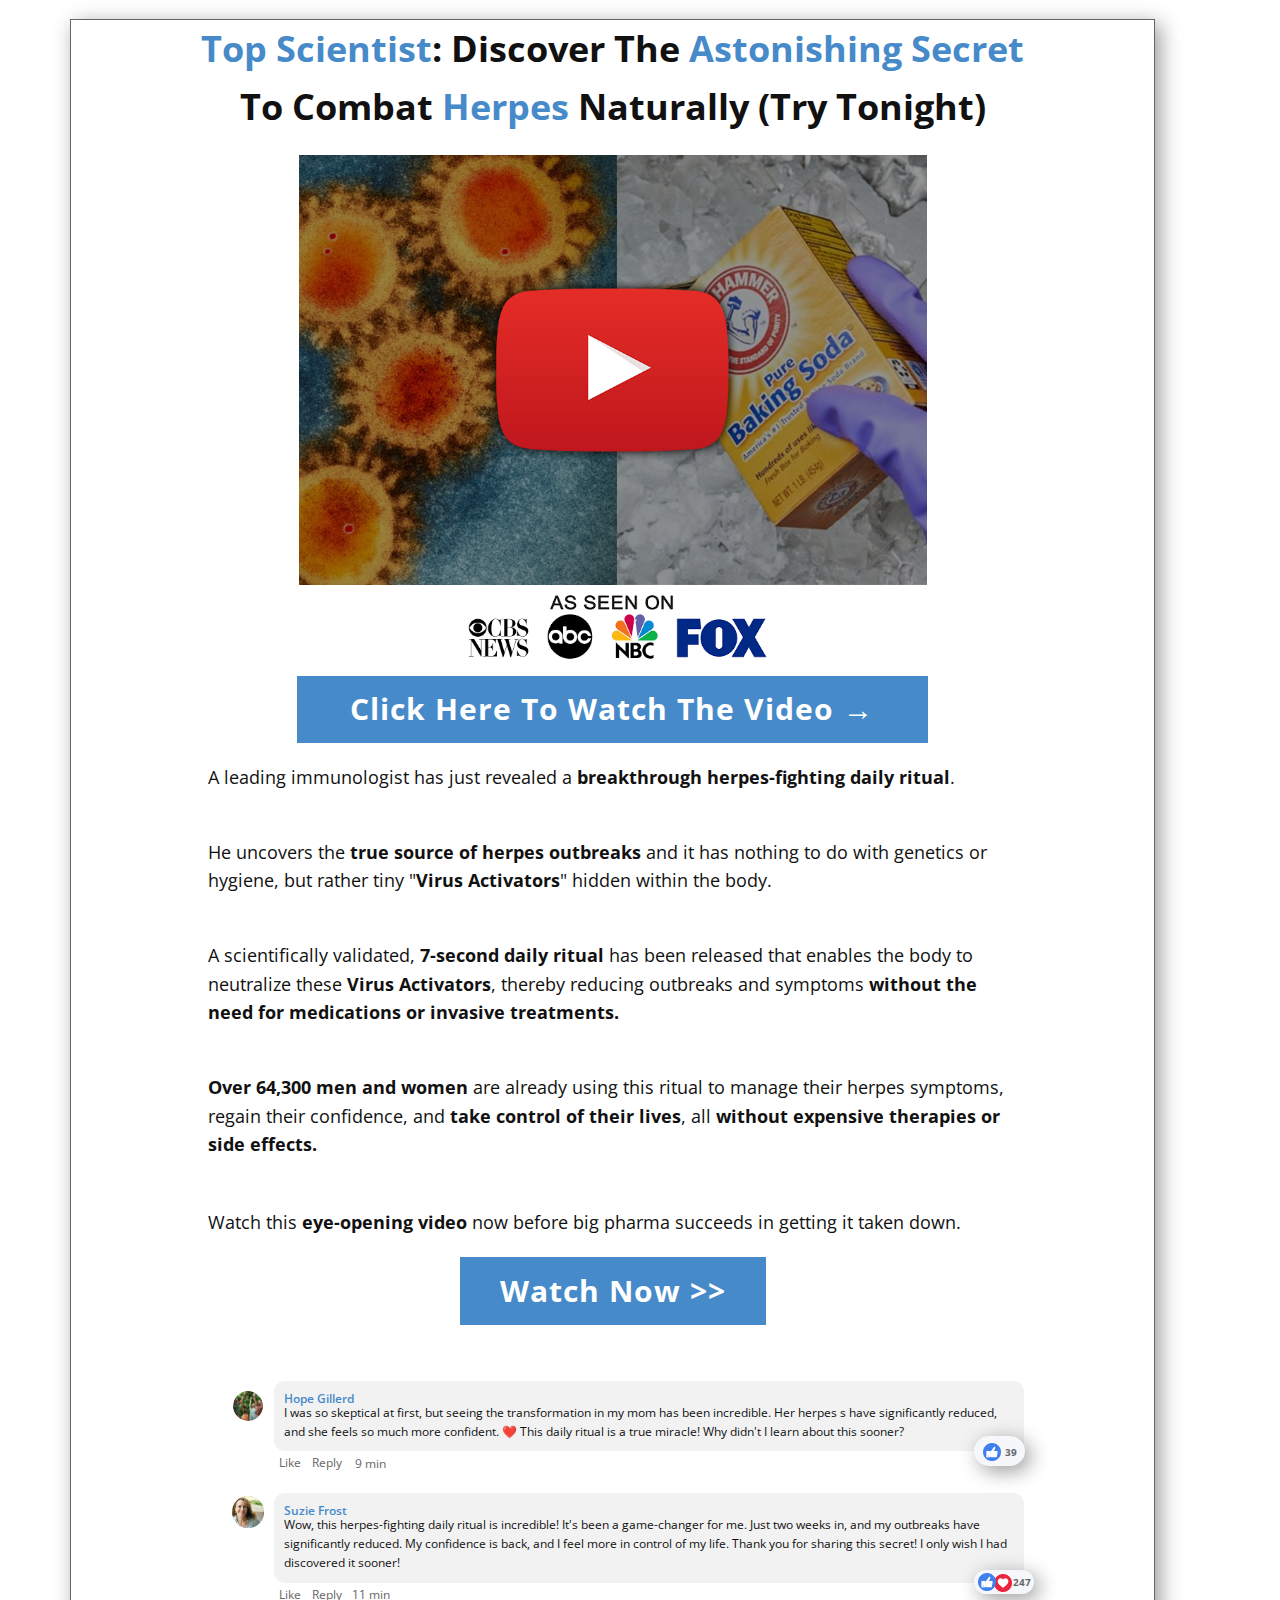
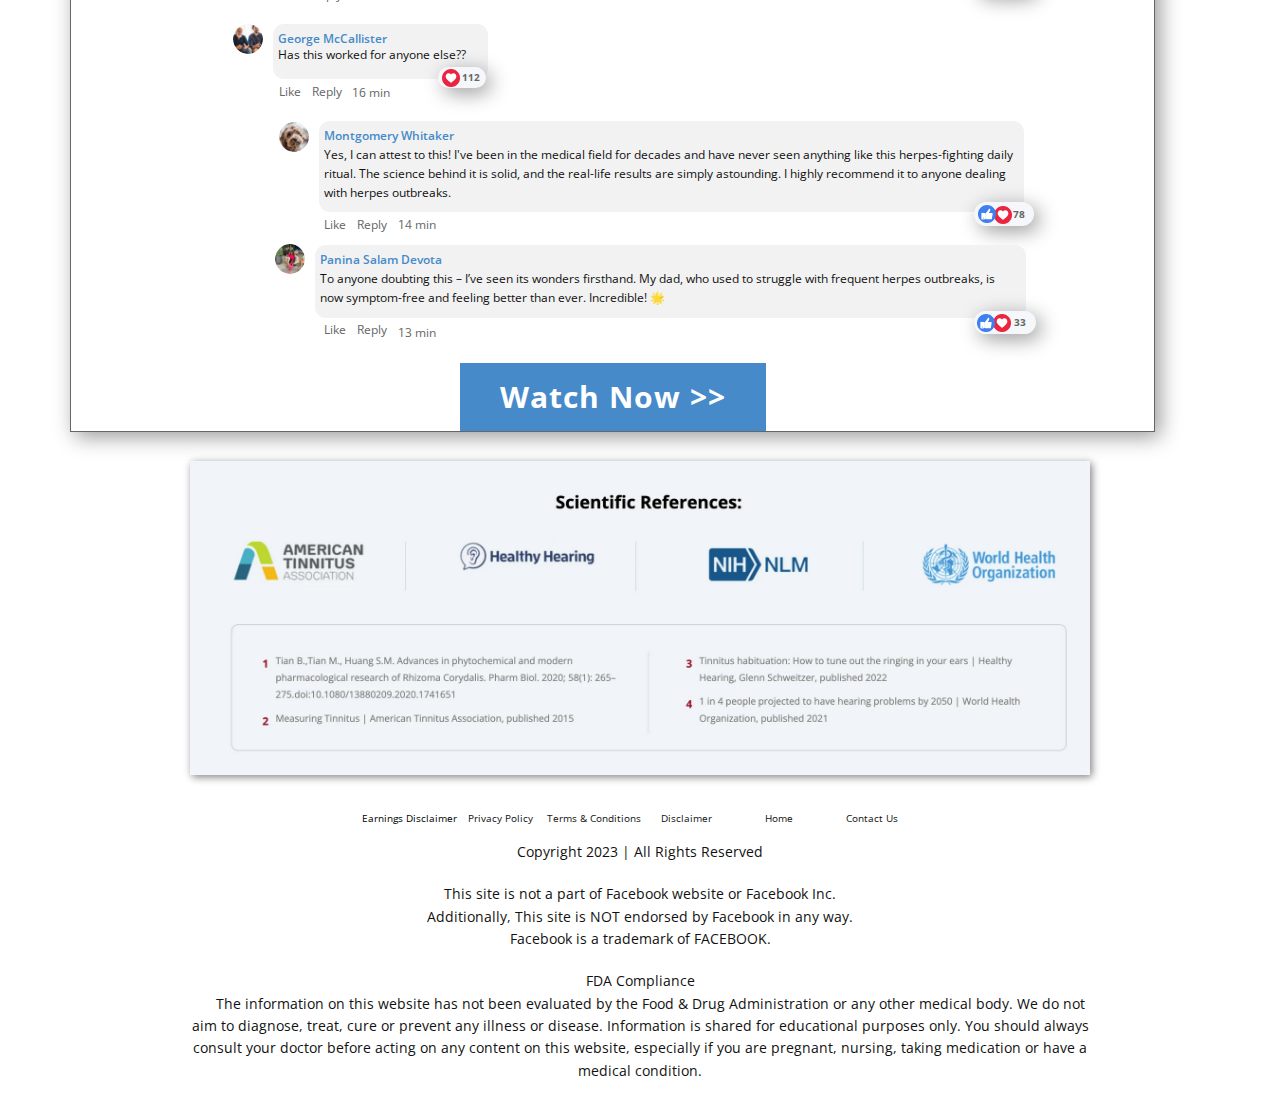
<file: combat-herpes/index.html>
<!DOCTYPE html>
<html style="font-size: 16px;" lang="en"><head>
    <meta name="viewport" content="width=device-width, initial-scale=1.0">
    <meta charset="utf-8">
    <meta name="keywords" content="">
    <meta name="description" content="">
    <title>Memory Boost</title>
    <link rel="stylesheet" href="./index_files/nicepage.css" media="screen">
<link rel="stylesheet" href="./index_files/index.css" media="screen">
    <script class="u-script" type="text/javascript" src="./index_files/jquery.js" defer=""></script>
    <script class="u-script" type="text/javascript" src="./index_files/nicepage.js" defer=""></script>
    <meta name="generator" content="Nicepage 6.5.3, nicepage.com">
    <link id="u-theme-google-font" rel="stylesheet" href="https://fonts.googleapis.com/css?family=Roboto:100,100i,300,300i,400,400i,500,500i,700,700i,900,900i|Open+Sans:300,300i,400,400i,500,500i,600,600i,700,700i,800,800i">
    <link id="u-page-google-font" rel="stylesheet" href="https://fonts.googleapis.com/css?family=Playfair+Display:400,400i,500,500i,600,600i,700,700i,800,800i,900,900i">
    
    
    
    
    
    <meta name="theme-color" content="#478ac9">
    <meta property="og:title" content="Page 3">
    <meta property="og:type" content="website">
  <meta data-intl-tel-input-cdn-path="intlTelInput/"></head>
  <body data-path-to-root="./" data-include-products="false" class="u-body u-xl-mode" data-lang="en">
    <section class="u-clearfix u-valign-middle-xl u-section-1" id="sec-0cbc">
      <div class="custom-expanded u-border-1 u-border-grey-60 u-container-style u-group u-white u-group-1">
        <div class="u-container-layout u-container-layout-1">
          <p class="u-align-center u-text u-text-1">
          <span class="u-text-palette-1-base">Top Scientist</span>: Discover The <span class="u-text-palette-1-base">Astonishing Secret</span> To Combat <span class="u-text-palette-1-base">Herpes</span> Naturally (Try Tonight)</p>
          
			<a href="{offer_link}" class="cta">
			<img class="u-align-center u-image u-image-default u-image-1" src="./index_files/combat-herpes.png" alt="" data-image-width="1000" data-image-height="560"></a>
		
		  <a href="{offer_link}" class="cta">
          <img class="u-align-center u-image u-image-contain u-image-default u-image-2" src="./index_files/images/1703178088-image.png" alt="" data-image-width="506" data-image-height="99"></a>
			
          <a href="{offer_link}" class="cta u-align-center u-btn u-button-style u-hover-palette-1-dark-1 u-palette-1-base u-btn-1"> Click Here To Watch&nbsp;The Video →</a>
          <div class="u-container-style u-group u-white u-group-2">
            <div class="u-container-layout u-container-layout-2">
              <p class="u-text u-text-2">A leading immunologist has just revealed a <strong>breakthrough herpes-fighting daily ritual</strong>.&nbsp;</p><br>
<p class="u-text u-text-2">He uncovers the <strong>true source of herpes outbreaks</strong> and it has nothing to do with genetics or hygiene, but rather tiny "<strong>Virus Activators</strong>" hidden within the body.&nbsp;</p><br>
<p class="u-text u-text-2">A scientifically validated, <strong>7-second daily ritual</strong> has been released that enables the body to neutralize these <strong>Virus Activators</strong>, thereby reducing outbreaks and symptoms <strong>without the need for medications or invasive treatments.</strong>&nbsp;</p><br>
<p class="u-text u-text-2"><strong>Over 64,300 men and women</strong> are already using this ritual to manage their herpes symptoms, regain their confidence, and<strong> take control of their lives</strong>, all <strong>without expensive therapies or side effects.&nbsp;</strong></p>
              <p class="u-text u-text-2">&nbsp;</p>
<p class="u-text u-text-2">Watch this <strong>eye-opening video</strong> now before big pharma succeeds in getting it taken down.</p>
            </div>
          </div>
          <a href="{offer_link}" class="u-align-center u-btn u-button-style u-hover-palette-1-dark-1 u-palette-1-base u-btn-2 cta"> Watch Now &gt;&gt;</a>
          <div class="u-container-style u-group u-white u-group-3">
            <div class="u-container-layout u-container-layout-3">
              <div class="custom-expanded u-container-style u-grey-5 u-group u-radius u-shape-round u-group-4">
                <div class="u-container-layout u-container-layout-4">
                  <a class="cta u-active-none u-border-none u-btn u-button-link u-button-style u-hover-none u-none u-text-custom-color-1 u-btn-3 cta" href="{offer_link}"> Hope Gillerd</a>
                  <p class="u-text u-text-3"> I was so skeptical at first, but seeing the transformation in my mom has been incredible. Her herpes s have significantly reduced, and she feels so much more confident. ❤️ This daily ritual is a true miracle! Why didn't I learn about this sooner?</p>
                </div>
              </div>
              <div class="u-container-style u-group u-image u-preserve-proportions u-shape-circle u-image-3" data-image-width="500" data-image-height="500">
                <div class="u-container-layout u-container-layout-5"></div>
              </div>
              <a class="cta u-active-none u-border-none u-btn u-button-link u-button-style u-hover-none u-none u-text-grey-60 u-btn-4" href="{offer_link}">Reply</a>
              <a class="cta u-active-none u-border-none u-btn u-button-link u-button-style u-hover-none u-none u-text-grey-60 u-btn-5" href="{offer_link}"> Like</a>
              <a class="cta u-active-none u-border-none u-btn u-button-link u-button-style u-hover-none u-none u-text-grey-60 u-btn-6" href="{offer_link}">9 min</a>
              <div class="custom-expanded u-container-style u-group u-palette-5-light-3 u-radius u-shape-round u-group-6">
                <div class="u-container-layout u-container-layout-6"><span class="u-file-icon u-icon u-icon-1"><img src="./index_files/images/10086554.png" alt=""></span>
                  <p class="u-text u-text-grey-60 u-text-4">39</p>
                </div>
              </div>
              <div class="custom-expanded u-container-style u-group u-palette-1-base u-preserve-proportions u-shape-circle u-group-7">
                <div class="u-container-layout u-container-layout-7">
                  <img class="u-absolute-hcenter u-expanded-height u-image u-image-contain u-image-default u-preserve-proportions u-image-4" src="./index_files/images/1685545294-SuzieFrost.png" alt="" data-image-width="500" data-image-height="500">
                </div>
              </div>
              <div class="custom-expanded u-container-style u-grey-5 u-group u-radius u-shape-round u-group-8">
                <div class="u-container-layout u-container-layout-8">
                  <a class="cta u-active-none u-border-none u-btn u-button-link u-button-style u-hover-none u-none u-text-palette-1-base u-btn-7"  href="{offer_link}"> Suzie Frost</a>
                  <p class="u-text u-text-5"> Wow, this herpes-fighting daily ritual is incredible! It's been a game-changer for me. Just two weeks in, and my outbreaks have significantly reduced. My confidence is back, and I feel more in control of my life. Thank you for sharing this secret! I only wish I had discovered it sooner!</p>
                </div>
              </div>
              <a class="u-active-none u-border-none u-btn u-button-link u-button-style u-hover-none u-none u-text-grey-60 u-btn-8 cta" href="{offer_link}" > Like</a>
              <a class="u-active-none u-border-none u-btn u-button-link u-button-style u-hover-none u-none u-text-grey-60 u-btn-9 cta" href="{offer_link}" >Reply</a>
              <a class="u-active-none u-border-none u-btn u-button-link u-button-style u-hover-none u-none u-text-grey-60 u-btn-10 cta" href="{offer_link}" >11 min</a>
              <div class="custom-expanded u-container-style u-group u-palette-5-light-3 u-radius u-shape-round u-group-9 cta" href="{offer_link}">
                <div class="u-container-layout u-container-layout-9"><span class="u-file-icon u-icon u-icon-2"><img src="./index_files/images/3670159.png" alt=""></span><span class="u-file-icon u-icon u-icon-3"><img src="./index_files/images/10086554.png" alt=""></span>
                  <p class="u-text u-text-grey-60 u-text-6">247</p>
                </div>
              </div>
              <div class="custom-expanded u-container-style u-group u-image u-preserve-proportions u-shape-circle u-image-5" data-image-width="1000" data-image-height="1000">
                <div class="u-container-layout u-container-layout-10"></div>
              </div>
              <div class="custom-expanded u-container-style u-grey-5 u-group u-radius u-shape-round u-group-11">
                <div class="u-container-layout u-container-layout-11">
                  <a class="u-active-none u-border-none u-btn u-button-link u-button-style u-hover-none u-none u-text-palette-1-base u-btn-11 cta" href="{offer_link}"> George McCallister</a>
                  <p class="u-text u-text-7"> Has this worked for anyone else??</p>
                </div>
              </div>
              <div class="custom-expanded u-container-style u-group u-palette-5-light-3 u-radius u-shape-round u-group-12">
                <div class="u-container-layout u-container-layout-12">
                  <p class="u-text u-text-grey-60 u-text-8">112</p><span class="u-file-icon u-icon u-icon-4"><img src="./index_files/images/3670159.png" alt=""></span>
                </div>
              </div>
              <a class="u-active-none u-border-none u-btn u-button-link u-button-style u-hover-none u-none u-text-grey-60 u-btn-12 cta" href="{offer_link}"> Like</a>
              <a class="u-active-none u-border-none u-btn u-button-link u-button-style u-hover-none u-none u-text-grey-60 u-btn-13 cta" href="{offer_link}">Reply</a>
              <a class="u-active-none u-border-none u-btn u-button-link u-button-style u-hover-none u-none u-text-grey-60 u-btn-14 cta" href="{offer_link}">16 min</a>
              <div class="custom-expanded u-container-style u-group u-image u-preserve-proportions u-shape-circle u-image-6" data-image-width="500" data-image-height="500">
                <div class="u-container-layout u-container-layout-13"></div>
              </div>
              <div class="custom-expanded u-container-style u-grey-5 u-group u-radius u-shape-round u-group-14">
                <div class="u-container-layout u-container-layout-14">
                  <a class="u-active-none u-border-none u-btn u-button-link u-button-style u-hover-none u-none u-text-palette-1-base u-btn-15"  href="{offer_link}"> Montgomery Whitaker</a>
                  <p class="u-text u-text-9"> Yes, I can attest to this! I've been in the medical field for decades and have never seen anything like this herpes-fighting daily ritual. The science behind it is solid, and the real-life results are simply astounding. I highly recommend it to anyone dealing with herpes outbreaks.</p>
                </div>
              </div>
              <a class="cta u-active-none u-border-none u-btn u-button-link u-button-style u-hover-none u-none u-text-grey-60 u-btn-16"  href="{offer_link}">14 min</a>
              <a class="cta u-active-none u-border-none u-btn u-button-link u-button-style u-hover-none u-none u-text-grey-60 u-btn-17"  href="{offer_link}">Reply</a>
              <a class="cta u-active-none u-border-none u-btn u-button-link u-button-style u-hover-none u-none u-text-grey-60 u-btn-18"  href="{offer_link}"> Like</a>
              <div class="custom-expanded u-container-style u-group u-palette-5-light-3 u-radius u-shape-round u-group-15" >
                <div class="u-container-layout u-container-layout-15"><span class="u-file-icon u-icon u-icon-5"><img src="./index_files/images/3670159.png" alt=""></span><span class="u-file-icon u-icon u-icon-6"><img src="./index_files/images/10086554.png" alt=""></span>
                  <p class="u-text u-text-grey-60 u-text-10">78</p>
                </div>
				  
              </div>
              <div class="custom-expanded u-container-style u-group u-image u-preserve-proportions u-shape-circle u-image-7" data-image-width="500" data-image-height="500">
                <div class="u-container-layout u-container-layout-16"></div>
              </div>
              <div class="custom-expanded u-container-style u-grey-5 u-group u-radius u-shape-round u-group-17">
                <div class="u-container-layout u-container-layout-17">
                  <a class="u-active-none u-border-none u-btn u-button-link u-button-style u-hover-none u-none u-text-palette-1-base u-btn-19 cta" href="{offer_link}"> Panina Salam Devota</a>
                  <p class="u-text u-text-11"> To anyone doubting this – I’ve seen its wonders firsthand. My dad, who used to struggle with frequent herpes outbreaks, is now symptom-free and feeling better than ever. Incredible! 🌟</p>
                </div>
              </div>
              <a class="u-active-none u-border-none u-btn u-button-link u-button-style u-hover-none u-none u-text-grey-60 u-btn-20 cta"  href="{offer_link}"> Like</a>
              <a class="u-active-none u-border-none u-btn u-button-link u-button-style u-hover-none u-none u-text-grey-60 u-btn-21 cta" href="{offer_link}">Reply</a>
              <a class="u-active-none u-border-none u-btn u-button-link u-button-style u-hover-none u-none u-text-grey-60 u-btn-22 cta" href="{offer_link}">13 min</a>
              
				
				<div class="custom-expanded u-container-style u-group u-palette-5-light-3 u-radius u-shape-round u-group-18"  >
					
                <div class="u-container-layout u-container-layout-18"><span class="u-file-icon u-icon u-icon-7"><img src="./index_files/images/3670159.png" alt=""></span><span class="u-file-icon u-icon u-icon-8"><img src="./index_files/images/10086554.png" alt=""></span>
                  <p class="u-text u-text-grey-60 u-text-12">33</p>
                </div>
              </div>
            </div>
          </div>
          <a href="{offer_link}" class="u-align-center u-btn u-button-style u-hover-palette-1-dark-1 u-palette-1-base u-btn-23"> Watch Now &gt;&gt;</a>
        </div>
      </div>
    </section>
    <section class="u-clearfix u-section-2" id="sec-80bc">
      <img class="u-align-center u-image u-image-default u-image-1" src="./index_files/images/1682929507-aHR0cHM6Ly9hc3NldHMuZ3Jvb3ZlYXBwcy5jb20vaW1hZ2VzLzUzNzI3MDQ5LWU5YzEtNGJmZi04N2JlLWM3NWNmYzJiNjE0OS8xNjY4ODI3OTI3X1NjcmVlblNob3QyMDIyLTExLTE4YXQ0LjAwLjU1UE0ucG5n.png" alt="" data-image-width="2702" data-image-height="932">
      <div class="u-align-center u-list u-list-1">
        <div class="u-repeater u-repeater-1">
          <div class="u-container-style u-list-item u-repeater-item">
            <div class="u-container-layout u-similar-container u-container-layout-1">
              <a href="{offer_link}" class="cta u-align-center u-border-none u-btn u-button-style u-custom-item u-none u-text-active-palette-1-base u-text-black u-text-hover-palette-1-base u-btn-1"> Earnings Disclaimer</a>
            </div>
          </div>
          <div class="u-container-style u-list-item u-repeater-item">
            <div class="u-container-layout u-similar-container u-container-layout-2">
              <a href="{offer_link}" class="cta u-align-center u-border-active-palette-2-base u-border-none u-btn u-button-style u-custom-item u-none u-text-active-palette-1-base u-text-body-color u-text-hover-palette-1-base u-btn-2"> Privacy Policy</a>
            </div>
          </div>
          <div class="u-container-style u-list-item u-repeater-item">
            <div class="u-container-layout u-similar-container u-container-layout-3">
              <a href="{offer_link}" class="cta u-align-center u-border-active-palette-2-base u-border-none u-btn u-button-style u-custom-item u-none u-text-active-palette-1-base u-text-body-color u-text-hover-palette-1-base u-btn-3"> Terms &amp; Conditions</a>
            </div>
          </div>
          <div class="u-container-style u-list-item u-repeater-item">
            <div class="u-container-layout u-similar-container u-container-layout-4">
              <a href="{offer_link}" class="cta u-align-center u-border-active-palette-2-base u-border-none u-btn u-button-style u-custom-item u-none u-text-active-palette-1-base u-text-body-color u-text-hover-palette-1-base u-btn-4"> Disclaimer</a>
            </div>
          </div>
          <div class="u-container-style u-list-item u-repeater-item">
            <div class="u-container-layout u-similar-container u-container-layout-5">
              <a href="{offer_link}" class="cta u-align-center u-border-active-palette-2-base u-border-none u-btn u-button-style u-custom-item u-none u-text-active-palette-1-base u-text-body-color u-text-hover-palette-1-base u-btn-5"> Home</a>
            </div>
          </div>
          <div class="u-container-style u-list-item u-repeater-item">
            <div class="u-container-layout u-similar-container u-container-layout-6">
              <a href="{offer_link}" class="cta u-align-center u-border-active-palette-2-base u-border-none u-btn u-button-style u-custom-item u-none u-text-active-palette-1-base u-text-body-color u-text-hover-palette-1-base u-btn-6"> Contact Us</a>
            </div>
          </div>
        </div>
      </div>
      <p class="u-align-center u-text u-text-default u-text-1"> Copyright 2023 | All Rights Reserved </p>
      <p class="u-align-center u-text u-text-2"> This site is not a part of Facebook website or Facebook Inc. Additionally, This site is NOT endorsed by Facebook in any way. Facebook is a trademark of FACEBOOK.</p>
      <p class="u-align-center u-text u-text-3"> FDA Compliance<br>&nbsp; &nbsp; &nbsp;The information on this website has not been evaluated by the Food &amp; Drug Administration or any other medical body. We do not aim to diagnose, treat, cure or prevent any illness or disease. Information is shared for educational purposes only. You should always consult your doctor before acting on any content on this website, especially if you are pregnant, nursing, taking medication or have a medical condition.
      </p>
    </section>
    
        
    
    
  
</body></html>
</file>
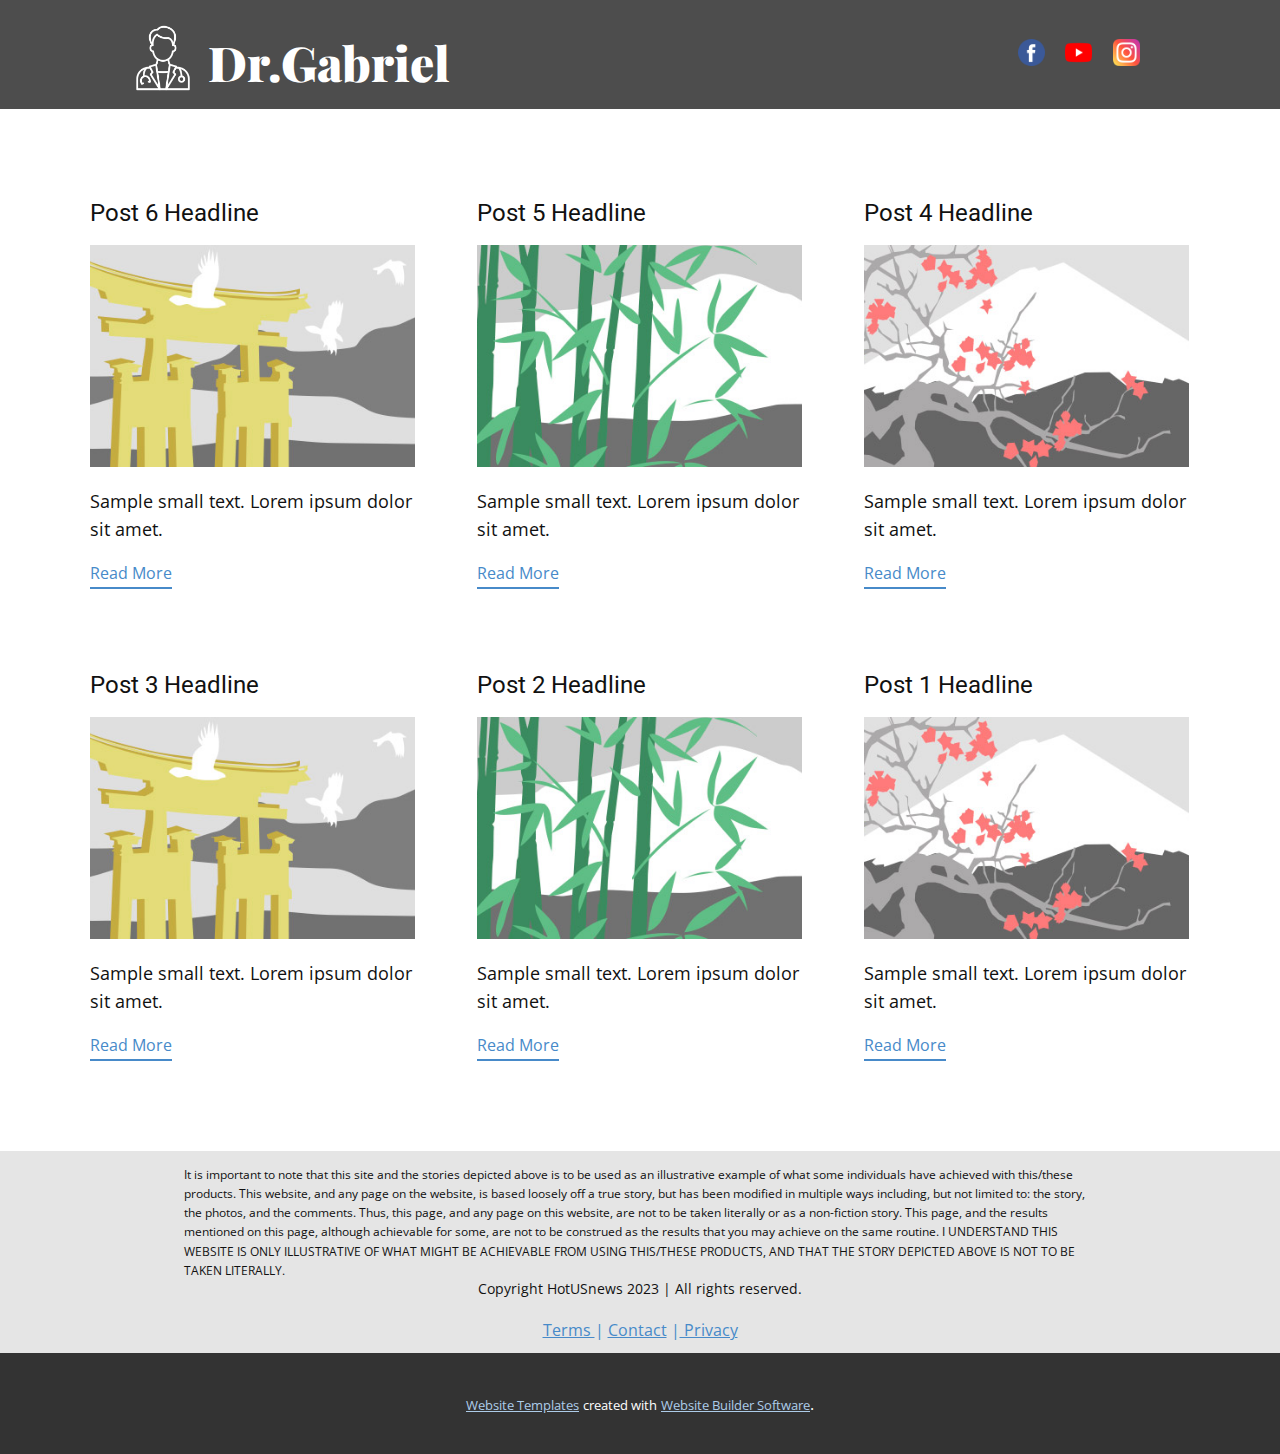
<file: combat-herpes/index_files/blog/blog.html>
<!DOCTYPE html>
<html style="font-size: 16px;" lang="en"><head>
    <meta name="viewport" content="width=device-width, initial-scale=1.0">
    <meta charset="utf-8">
    <meta name="keywords" content="">
    <meta name="description" content="">
    <title>Blog</title>
    <link rel="stylesheet" href="../nicepage.css" media="screen">
<link rel="stylesheet" href="../Blog-Template.css" media="screen">
    <script class="u-script" type="text/javascript" src="../jquery.js" defer=""></script>
    <script class="u-script" type="text/javascript" src="../nicepage.js" defer=""></script>
    <meta name="generator" content="Nicepage 6.5.3, nicepage.com">
    <link id="u-theme-google-font" rel="stylesheet" href="https://fonts.googleapis.com/css?family=Roboto:100,100i,300,300i,400,400i,500,500i,700,700i,900,900i|Open+Sans:300,300i,400,400i,500,500i,600,600i,700,700i,800,800i">
    <link id="u-page-google-font" rel="stylesheet" href="https://fonts.googleapis.com/css?family=Playfair+Display:400,400i,500,500i,600,600i,700,700i,800,800i,900,900i">
    
    
    
    <script type="application/ld+json">{
		"@context": "http://schema.org",
		"@type": "Organization",
		"name": ""
}</script>
    <meta name="theme-color" content="#478ac9">
  <meta data-intl-tel-input-cdn-path="intlTelInput/"></head>
  <body data-path-to-root="./" data-include-products="false" class="u-body u-xl-mode" data-lang="en"><header class="u-clearfix u-grey-70 u-header u-header" id="sec-6ad0"><div class="u-clearfix u-sheet u-valign-bottom-xs u-sheet-1">
        <p class="u-align-center-xs u-custom-font u-font-playfair-display u-text u-text-default u-text-1"><span class="u-file-icon u-icon u-text-white u-icon-1"><img src="../images/3481061-7cb28159.png" alt=""></span>&nbsp;Dr.Gabriel
        </p>
        <div class="custom-expanded u-align-center-xs u-align-right-lg u-align-right-md u-align-right-sm u-align-right-xl u-layout-grid u-list u-list-1">
          <div class="u-repeater u-repeater-1">
            <div class="u-container-style u-list-item u-repeater-item">
              <div class="u-container-layout u-similar-container u-container-layout-1"><span class="u-align-center-xs u-custom-item u-file-icon u-icon u-icon-2" data-href="../{offer_link}"><img src="../images/145802.png" alt=""></span>
              </div>
            </div>
            <div class="u-container-style u-list-item u-repeater-item">
              <div class="u-container-layout u-similar-container u-container-layout-2"><span class="u-align-center-xs u-custom-item u-file-icon u-icon u-icon-3" data-href="../{offer_link}"><img src="../images/1384060.png" alt=""></span>
              </div>
            </div>
            <div class="u-container-style u-list-item u-repeater-item">
              <div class="u-container-layout u-similar-container u-container-layout-3"><span class="u-align-center-xs u-custom-item u-file-icon u-icon u-icon-4" data-href="../{offer_link}"><img src="../images/2111463.png" alt=""></span>
              </div>
            </div>
          </div>
        </div>
      </div></header>
    <section class="u-clearfix u-section-1" id="sec-73d7">
      <div class="u-clearfix u-sheet u-valign-middle u-sheet-1"><!--blog--><!--blog_options_json--><!--{"type":"Recent","source":"","tags":"","count":""}--><!--/blog_options_json-->
        <div class="u-blog u-expanded-width u-repeater u-repeater-1"><!--blog_post-->
          <div class="u-blog-post u-container-style u-repeater-item u-white u-repeater-item-1">
            <div class="u-container-layout u-similar-container u-valign-top u-container-layout-1"><!--blog_post_header-->
              <h4 class="u-blog-control u-text u-text-1">
                <a class="u-post-header-link" href="../blog/post-5.html">Post 6 Headline</a>
              </h4><!--/blog_post_header--><!--blog_post_image-->
              <a class="u-post-header-link" href="../blog/post-5.html"><img alt="" class="u-blog-control u-expanded-width u-image u-image-default u-image-1" src="../images/8ad73f3c.jpeg"></a><!--/blog_post_image--><!--blog_post_content-->
              <div class="u-blog-control u-post-content u-text u-text-2 fr-view">Sample small text. Lorem ipsum dolor sit amet.</div><!--/blog_post_content--><!--blog_post_readmore-->
              <a href="../blog/post-5.html" class="u-blog-control u-border-2 u-border-palette-1-base u-btn u-btn-rectangle u-button-style u-none u-btn-1"><!--blog_post_readmore_content--><!--options_json--><!--{"content":"","defaultValue":"Read More"}--><!--/options_json-->Read More<!--/blog_post_readmore_content--></a><!--/blog_post_readmore-->
            </div>
          </div><div class="u-blog-post u-container-style u-repeater-item u-video-cover u-white">
            <div class="u-container-layout u-similar-container u-valign-top u-container-layout-2"><!--blog_post_header-->
              <h4 class="u-blog-control u-text u-text-3">
                <a class="u-post-header-link" href="../blog/post-4.html">Post 5 Headline</a>
              </h4><!--/blog_post_header--><!--blog_post_image-->
              <a class="u-post-header-link" href="../blog/post-4.html"><img alt="" class="u-blog-control u-expanded-width u-image u-image-default u-image-2" src="../images/68f64b9d.jpeg"></a><!--/blog_post_image--><!--blog_post_content-->
              <div class="u-blog-control u-post-content u-text u-text-4 fr-view">Sample small text. Lorem ipsum dolor sit amet.</div><!--/blog_post_content--><!--blog_post_readmore-->
              <a href="../blog/post-4.html" class="u-blog-control u-border-2 u-border-palette-1-base u-btn u-btn-rectangle u-button-style u-none u-btn-2"><!--blog_post_readmore_content--><!--options_json--><!--{"content":"","defaultValue":"Read More"}--><!--/options_json-->Read More<!--/blog_post_readmore_content--></a><!--/blog_post_readmore-->
            </div>
          </div><div class="u-blog-post u-container-style u-repeater-item u-video-cover u-white">
            <div class="u-container-layout u-similar-container u-valign-top u-container-layout-3"><!--blog_post_header-->
              <h4 class="u-blog-control u-text u-text-5">
                <a class="u-post-header-link" href="../blog/post-3.html">Post 4 Headline</a>
              </h4><!--/blog_post_header--><!--blog_post_image-->
              <a class="u-post-header-link" href="../blog/post-3.html"><img alt="" class="u-blog-control u-expanded-width u-image u-image-default u-image-3" src="../images/0fd3416c.jpeg"></a><!--/blog_post_image--><!--blog_post_content-->
              <div class="u-blog-control u-post-content u-text u-text-6 fr-view">Sample small text. Lorem ipsum dolor sit amet.</div><!--/blog_post_content--><!--blog_post_readmore-->
              <a href="../blog/post-3.html" class="u-blog-control u-border-2 u-border-palette-1-base u-btn u-btn-rectangle u-button-style u-none u-btn-3"><!--blog_post_readmore_content--><!--options_json--><!--{"content":"","defaultValue":"Read More"}--><!--/options_json-->Read More<!--/blog_post_readmore_content--></a><!--/blog_post_readmore-->
            </div>
          </div><div class="u-blog-post u-container-style u-repeater-item u-white u-repeater-item-1">
            <div class="u-container-layout u-similar-container u-valign-top u-container-layout-1"><!--blog_post_header-->
              <h4 class="u-blog-control u-text u-text-1">
                <a class="u-post-header-link" href="../blog/post-2.html">Post 3 Headline</a>
              </h4><!--/blog_post_header--><!--blog_post_image-->
              <a class="u-post-header-link" href="../blog/post-2.html"><img alt="" class="u-blog-control u-expanded-width u-image u-image-default u-image-1" src="../images/8ad73f3c.jpeg"></a><!--/blog_post_image--><!--blog_post_content-->
              <div class="u-blog-control u-post-content u-text u-text-2 fr-view">Sample small text. Lorem ipsum dolor sit amet.</div><!--/blog_post_content--><!--blog_post_readmore-->
              <a href="../blog/post-2.html" class="u-blog-control u-border-2 u-border-palette-1-base u-btn u-btn-rectangle u-button-style u-none u-btn-1"><!--blog_post_readmore_content--><!--options_json--><!--{"content":"","defaultValue":"Read More"}--><!--/options_json-->Read More<!--/blog_post_readmore_content--></a><!--/blog_post_readmore-->
            </div>
          </div><div class="u-blog-post u-container-style u-repeater-item u-video-cover u-white">
            <div class="u-container-layout u-similar-container u-valign-top u-container-layout-2"><!--blog_post_header-->
              <h4 class="u-blog-control u-text u-text-3">
                <a class="u-post-header-link" href="../blog/post-1.html">Post 2 Headline</a>
              </h4><!--/blog_post_header--><!--blog_post_image-->
              <a class="u-post-header-link" href="../blog/post-1.html"><img alt="" class="u-blog-control u-expanded-width u-image u-image-default u-image-2" src="../images/68f64b9d.jpeg"></a><!--/blog_post_image--><!--blog_post_content-->
              <div class="u-blog-control u-post-content u-text u-text-4 fr-view">Sample small text. Lorem ipsum dolor sit amet.</div><!--/blog_post_content--><!--blog_post_readmore-->
              <a href="../blog/post-1.html" class="u-blog-control u-border-2 u-border-palette-1-base u-btn u-btn-rectangle u-button-style u-none u-btn-2"><!--blog_post_readmore_content--><!--options_json--><!--{"content":"","defaultValue":"Read More"}--><!--/options_json-->Read More<!--/blog_post_readmore_content--></a><!--/blog_post_readmore-->
            </div>
          </div><div class="u-blog-post u-container-style u-repeater-item u-video-cover u-white">
            <div class="u-container-layout u-similar-container u-valign-top u-container-layout-3"><!--blog_post_header-->
              <h4 class="u-blog-control u-text u-text-5">
                <a class="u-post-header-link" href="../blog/post.html">Post 1 Headline</a>
              </h4><!--/blog_post_header--><!--blog_post_image-->
              <a class="u-post-header-link" href="../blog/post.html"><img alt="" class="u-blog-control u-expanded-width u-image u-image-default u-image-3" src="../images/0fd3416c.jpeg"></a><!--/blog_post_image--><!--blog_post_content-->
              <div class="u-blog-control u-post-content u-text u-text-6 fr-view">Sample small text. Lorem ipsum dolor sit amet.</div><!--/blog_post_content--><!--blog_post_readmore-->
              <a href="../blog/post.html" class="u-blog-control u-border-2 u-border-palette-1-base u-btn u-btn-rectangle u-button-style u-none u-btn-3"><!--blog_post_readmore_content--><!--options_json--><!--{"content":"","defaultValue":"Read More"}--><!--/options_json-->Read More<!--/blog_post_readmore_content--></a><!--/blog_post_readmore-->
            </div>
          </div><!--/blog_post--><!--blog_post-->
          <!--/blog_post--><!--blog_post-->
          <!--/blog_post-->
        </div><!--/blog-->
      </div>
    </section>
    
    
    
    <footer class="u-align-center u-clearfix u-footer u-grey-10 u-footer" id="sec-1dbb"><p class="u-align-left u-small-text u-text u-text-variant u-text-1"> It is important to note that this site and the stories depicted above is to be used as an illustrative example of what some individuals have achieved with this/these products. This website, and any page on the website, is based loosely off a true story, but has been modified in multiple ways including, but not limited to: the story, the photos, and the comments. Thus, this page, and any page on this website, are not to be taken literally or as a non-fiction story. This page, and the results mentioned on this page, although achievable for some, are not to be construed as the results that you may achieve on the same routine. I UNDERSTAND THIS WEBSITE IS ONLY ILLUSTRATIVE OF WHAT MIGHT BE ACHIEVABLE FROM USING THIS/THESE PRODUCTS, AND THAT THE STORY DEPICTED ABOVE IS NOT TO BE TAKEN LITERALLY.</p><p class="u-align-center u-text u-text-default u-text-2"> Copyright HotUSnews 2023 | All rights reserved.</p><a href="https://nicepage.com/c/slider-html-templates" class="u-border-1 u-border-active-palette-2-base u-border-hover-palette-1-base u-border-no-left u-border-no-right u-border-no-top u-btn u-button-style u-none u-text-palette-1-base u-btn-1">
        <span style="text-decoration: underline !important;"> Terms </span>| <span style="text-decoration: underline !important;">Contact</span> |<span style="text-decoration: underline !important;"> Privacy</span>
      </a></footer>
    <section class="u-backlink u-clearfix u-grey-80">
      <a class="u-link" href="https://nicepage.com/website-templates" target="_blank">
        <span>Website Templates</span>
      </a>
      <p class="u-text">
        <span>created with</span>
      </p>
      <a class="u-link" href="" target="_blank">
        <span>Website Builder Software</span>
      </a>. 
    </section>
  
</body></html>
</file>
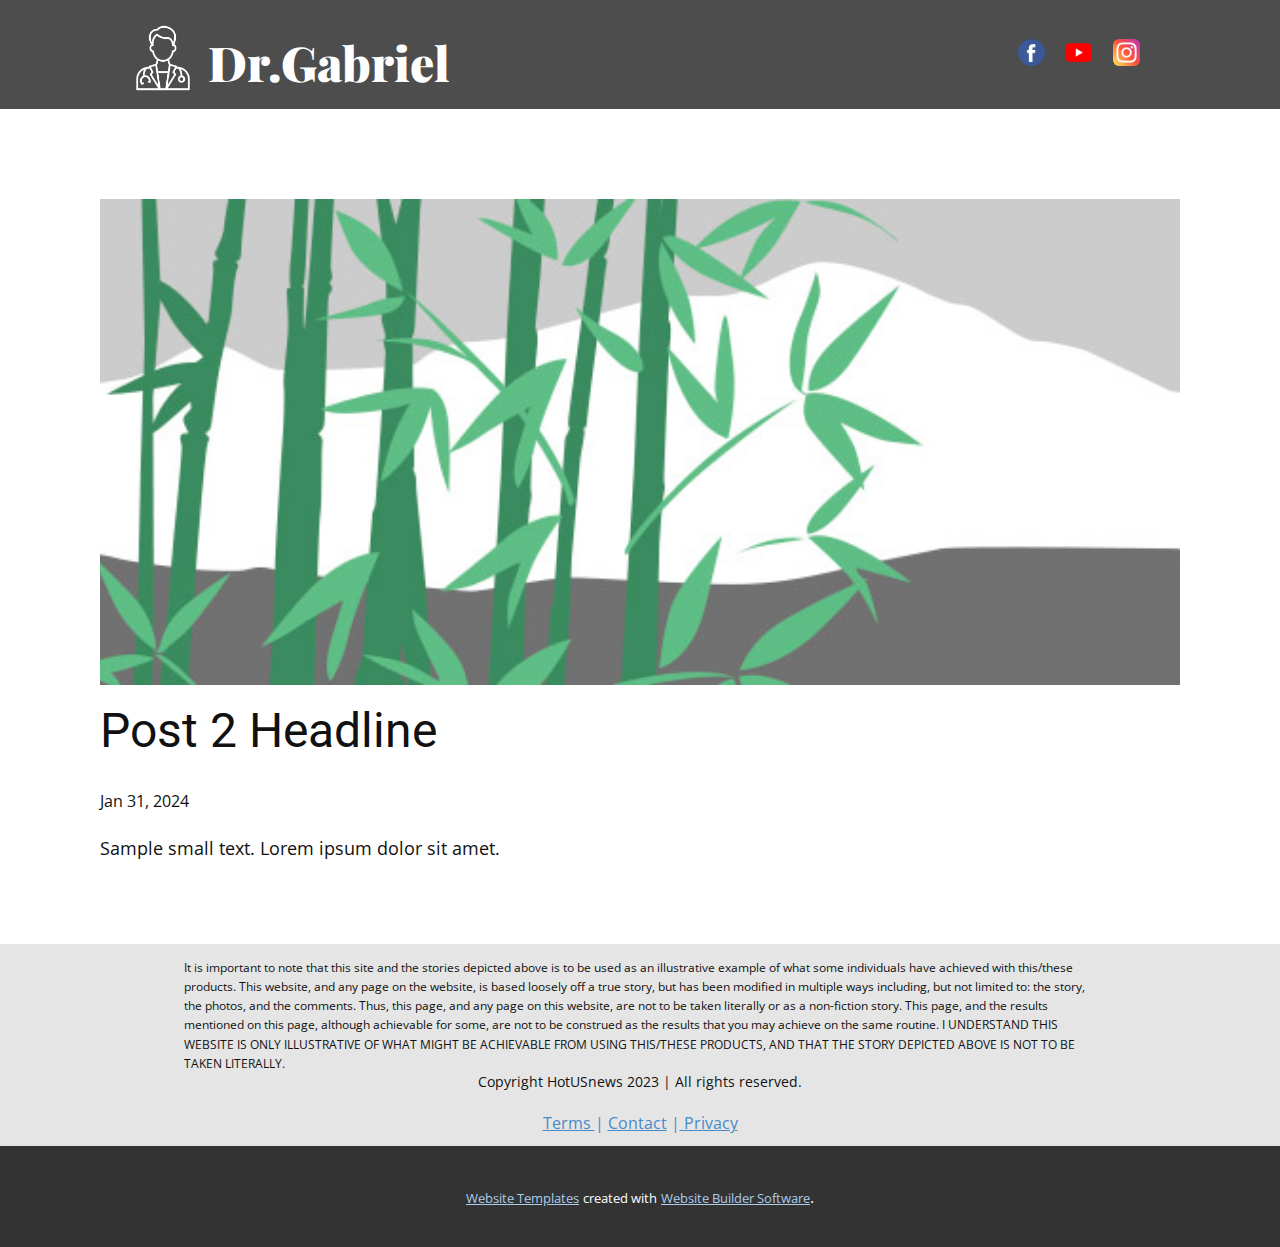
<file: combat-herpes/index_files/blog/post-1.html>
<!DOCTYPE html>
<html style="font-size: 16px;" lang="en"><head>
    <meta name="viewport" content="width=device-width, initial-scale=1.0">
    <meta charset="utf-8">
    <meta name="keywords" content="Post 1 Headline">
    <meta name="description" content="">
    <title>Post 2 Headline</title>
    <link rel="stylesheet" href="../nicepage.css" media="screen">
<link rel="stylesheet" href="../Post-Template.css" media="screen">
    <script class="u-script" type="text/javascript" src="../jquery.js" defer=""></script>
    <script class="u-script" type="text/javascript" src="../nicepage.js" defer=""></script>
    <meta name="generator" content="Nicepage 6.5.3, nicepage.com">
    <link id="u-theme-google-font" rel="stylesheet" href="https://fonts.googleapis.com/css?family=Roboto:100,100i,300,300i,400,400i,500,500i,700,700i,900,900i|Open+Sans:300,300i,400,400i,500,500i,600,600i,700,700i,800,800i">
    <link id="u-page-google-font" rel="stylesheet" href="https://fonts.googleapis.com/css?family=Playfair+Display:400,400i,500,500i,600,600i,700,700i,800,800i,900,900i">
    
    
    
    <script type="application/ld+json">{
		"@context": "http://schema.org",
		"@type": "Organization",
		"name": ""
}</script>
    <meta name="theme-color" content="#478ac9">
  <meta data-intl-tel-input-cdn-path="intlTelInput/"></head>
  <body data-path-to-root="./" data-include-products="false" class="u-body u-xl-mode" data-lang="en"><header class="u-clearfix u-grey-70 u-header u-header" id="sec-6ad0"><div class="u-clearfix u-sheet u-valign-bottom-xs u-sheet-1">
        <p class="u-align-center-xs u-custom-font u-font-playfair-display u-text u-text-default u-text-1"><span class="u-file-icon u-icon u-text-white u-icon-1"><img src="../images/3481061-7cb28159.png" alt=""></span>&nbsp;Dr.Gabriel
        </p>
        <div class="custom-expanded u-align-center-xs u-align-right-lg u-align-right-md u-align-right-sm u-align-right-xl u-layout-grid u-list u-list-1">
          <div class="u-repeater u-repeater-1">
            <div class="u-container-style u-list-item u-repeater-item">
              <div class="u-container-layout u-similar-container u-container-layout-1"><span class="u-align-center-xs u-custom-item u-file-icon u-icon u-icon-2" data-href="../{offer_link}"><img src="../images/145802.png" alt=""></span>
              </div>
            </div>
            <div class="u-container-style u-list-item u-repeater-item">
              <div class="u-container-layout u-similar-container u-container-layout-2"><span class="u-align-center-xs u-custom-item u-file-icon u-icon u-icon-3" data-href="../{offer_link}"><img src="../images/1384060.png" alt=""></span>
              </div>
            </div>
            <div class="u-container-style u-list-item u-repeater-item">
              <div class="u-container-layout u-similar-container u-container-layout-3"><span class="u-align-center-xs u-custom-item u-file-icon u-icon u-icon-4" data-href="../{offer_link}"><img src="../images/2111463.png" alt=""></span>
              </div>
            </div>
          </div>
        </div>
      </div></header>
    <section class="u-align-center u-clearfix u-section-1" id="sec-118f">
      <div class="u-clearfix u-sheet u-valign-middle-md u-valign-middle-sm u-valign-middle-xs u-sheet-1"><!--post_details--><!--post_details_options_json--><!--{"source":""}--><!--/post_details_options_json--><!--blog_post-->
        <div class="u-container-style u-expanded-width u-post-details u-post-details-1">
          <div class="u-container-layout u-valign-middle u-container-layout-1"><!--blog_post_image-->
            <img alt="" class="u-blog-control u-expanded-width u-image u-image-default u-image-1" src="../images/68f64b9d.jpeg"><!--/blog_post_image--><!--blog_post_header-->
            <h2 class="u-blog-control u-text u-text-1">Post 2 Headline</h2><!--/blog_post_header--><!--blog_post_metadata-->
            <div class="u-blog-control u-metadata u-metadata-1"><!--blog_post_metadata_date-->
              <span class="u-meta-date u-meta-icon">Jan 31, 2024</span><!--/blog_post_metadata_date--><!--blog_post_metadata_category-->
              <!--/blog_post_metadata_category--><!--blog_post_metadata_comments-->
              <!--/blog_post_metadata_comments-->
            </div><!--/blog_post_metadata--><!--blog_post_content-->
            <div class="u-align-justify u-blog-control u-post-content u-text u-text-2 fr-view">
  Sample small text. Lorem ipsum dolor sit amet.
  </div><!--/blog_post_content-->
          </div>
        </div><!--/blog_post--><!--/post_details-->
      </div>
    </section>
    
    
    
    <footer class="u-align-center u-clearfix u-footer u-grey-10 u-footer" id="sec-1dbb"><p class="u-align-left u-small-text u-text u-text-variant u-text-1"> It is important to note that this site and the stories depicted above is to be used as an illustrative example of what some individuals have achieved with this/these products. This website, and any page on the website, is based loosely off a true story, but has been modified in multiple ways including, but not limited to: the story, the photos, and the comments. Thus, this page, and any page on this website, are not to be taken literally or as a non-fiction story. This page, and the results mentioned on this page, although achievable for some, are not to be construed as the results that you may achieve on the same routine. I UNDERSTAND THIS WEBSITE IS ONLY ILLUSTRATIVE OF WHAT MIGHT BE ACHIEVABLE FROM USING THIS/THESE PRODUCTS, AND THAT THE STORY DEPICTED ABOVE IS NOT TO BE TAKEN LITERALLY.</p><p class="u-align-center u-text u-text-default u-text-2"> Copyright HotUSnews 2023 | All rights reserved.</p><a href="https://nicepage.com/c/slider-html-templates" class="u-border-1 u-border-active-palette-2-base u-border-hover-palette-1-base u-border-no-left u-border-no-right u-border-no-top u-btn u-button-style u-none u-text-palette-1-base u-btn-1">
        <span style="text-decoration: underline !important;"> Terms </span>| <span style="text-decoration: underline !important;">Contact</span> |<span style="text-decoration: underline !important;"> Privacy</span>
      </a></footer>
    <section class="u-backlink u-clearfix u-grey-80">
      <a class="u-link" href="https://nicepage.com/website-templates" target="_blank">
        <span>Website Templates</span>
      </a>
      <p class="u-text">
        <span>created with</span>
      </p>
      <a class="u-link" href="" target="_blank">
        <span>Website Builder Software</span>
      </a>. 
    </section>
  
</body></html>
</file>
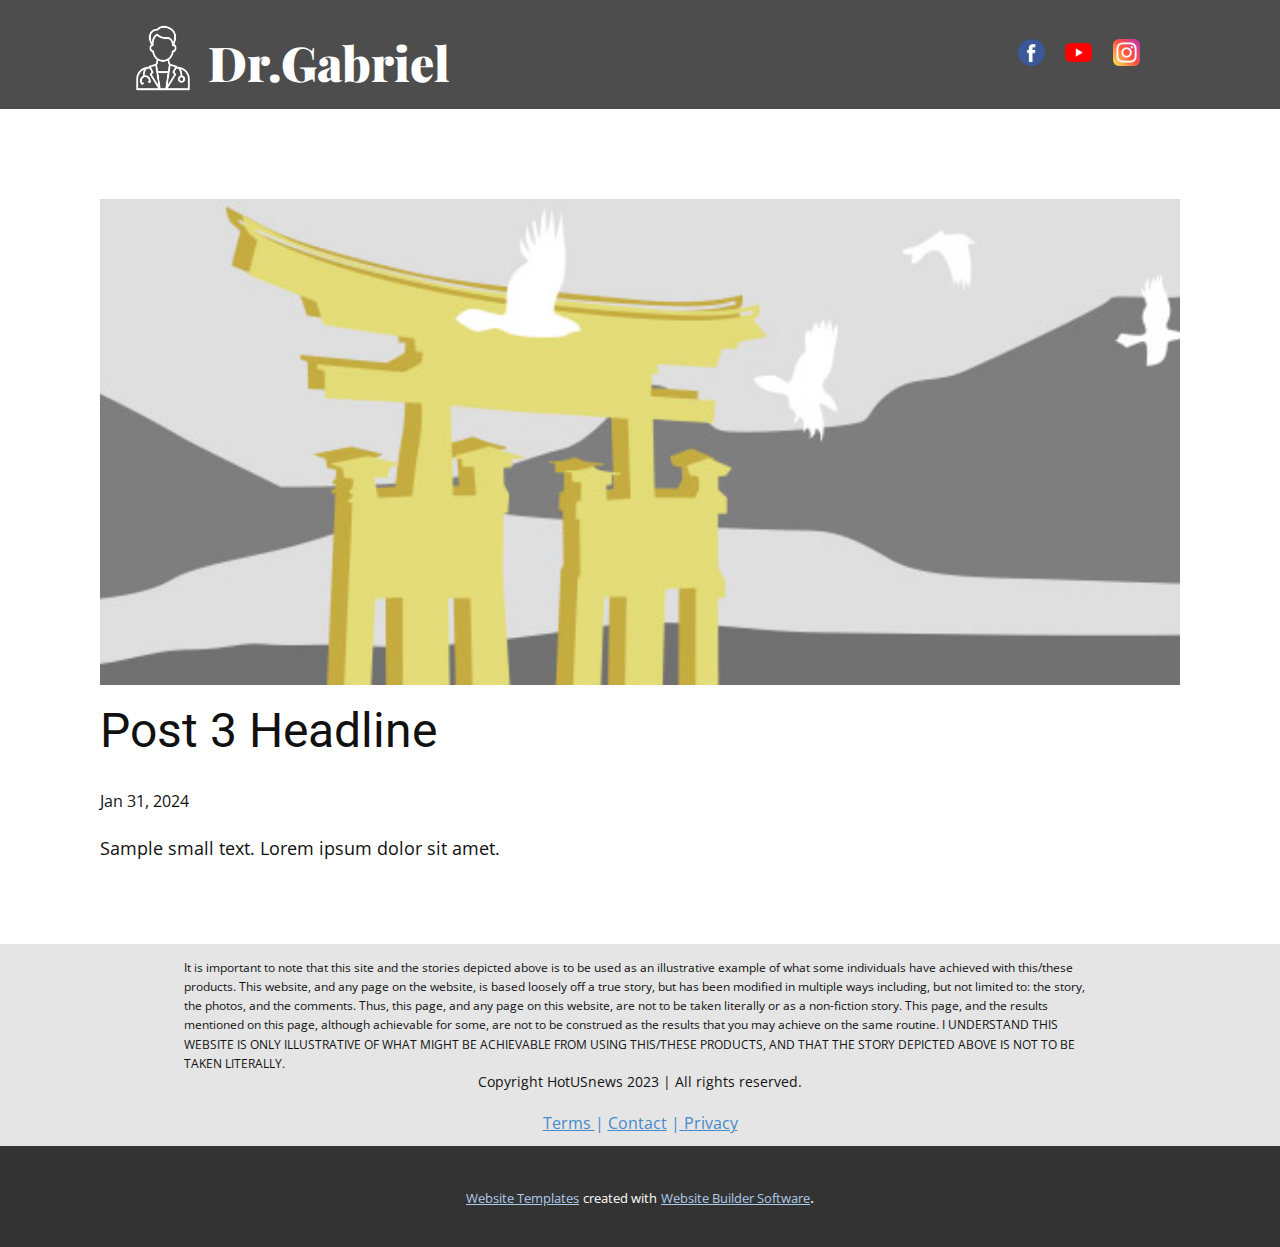
<file: combat-herpes/index_files/blog/post-2.html>
<!DOCTYPE html>
<html style="font-size: 16px;" lang="en"><head>
    <meta name="viewport" content="width=device-width, initial-scale=1.0">
    <meta charset="utf-8">
    <meta name="keywords" content="Post 1 Headline">
    <meta name="description" content="">
    <title>Post 3 Headline</title>
    <link rel="stylesheet" href="../nicepage.css" media="screen">
<link rel="stylesheet" href="../Post-Template.css" media="screen">
    <script class="u-script" type="text/javascript" src="../jquery.js" defer=""></script>
    <script class="u-script" type="text/javascript" src="../nicepage.js" defer=""></script>
    <meta name="generator" content="Nicepage 6.5.3, nicepage.com">
    <link id="u-theme-google-font" rel="stylesheet" href="https://fonts.googleapis.com/css?family=Roboto:100,100i,300,300i,400,400i,500,500i,700,700i,900,900i|Open+Sans:300,300i,400,400i,500,500i,600,600i,700,700i,800,800i">
    <link id="u-page-google-font" rel="stylesheet" href="https://fonts.googleapis.com/css?family=Playfair+Display:400,400i,500,500i,600,600i,700,700i,800,800i,900,900i">
    
    
    
    <script type="application/ld+json">{
		"@context": "http://schema.org",
		"@type": "Organization",
		"name": ""
}</script>
    <meta name="theme-color" content="#478ac9">
  <meta data-intl-tel-input-cdn-path="intlTelInput/"></head>
  <body data-path-to-root="./" data-include-products="false" class="u-body u-xl-mode" data-lang="en"><header class="u-clearfix u-grey-70 u-header u-header" id="sec-6ad0"><div class="u-clearfix u-sheet u-valign-bottom-xs u-sheet-1">
        <p class="u-align-center-xs u-custom-font u-font-playfair-display u-text u-text-default u-text-1"><span class="u-file-icon u-icon u-text-white u-icon-1"><img src="../images/3481061-7cb28159.png" alt=""></span>&nbsp;Dr.Gabriel
        </p>
        <div class="custom-expanded u-align-center-xs u-align-right-lg u-align-right-md u-align-right-sm u-align-right-xl u-layout-grid u-list u-list-1">
          <div class="u-repeater u-repeater-1">
            <div class="u-container-style u-list-item u-repeater-item">
              <div class="u-container-layout u-similar-container u-container-layout-1"><span class="u-align-center-xs u-custom-item u-file-icon u-icon u-icon-2" data-href="../{offer_link}"><img src="../images/145802.png" alt=""></span>
              </div>
            </div>
            <div class="u-container-style u-list-item u-repeater-item">
              <div class="u-container-layout u-similar-container u-container-layout-2"><span class="u-align-center-xs u-custom-item u-file-icon u-icon u-icon-3" data-href="../{offer_link}"><img src="../images/1384060.png" alt=""></span>
              </div>
            </div>
            <div class="u-container-style u-list-item u-repeater-item">
              <div class="u-container-layout u-similar-container u-container-layout-3"><span class="u-align-center-xs u-custom-item u-file-icon u-icon u-icon-4" data-href="../{offer_link}"><img src="../images/2111463.png" alt=""></span>
              </div>
            </div>
          </div>
        </div>
      </div></header>
    <section class="u-align-center u-clearfix u-section-1" id="sec-118f">
      <div class="u-clearfix u-sheet u-valign-middle-md u-valign-middle-sm u-valign-middle-xs u-sheet-1"><!--post_details--><!--post_details_options_json--><!--{"source":""}--><!--/post_details_options_json--><!--blog_post-->
        <div class="u-container-style u-expanded-width u-post-details u-post-details-1">
          <div class="u-container-layout u-valign-middle u-container-layout-1"><!--blog_post_image-->
            <img alt="" class="u-blog-control u-expanded-width u-image u-image-default u-image-1" src="../images/8ad73f3c.jpeg"><!--/blog_post_image--><!--blog_post_header-->
            <h2 class="u-blog-control u-text u-text-1">Post 3 Headline</h2><!--/blog_post_header--><!--blog_post_metadata-->
            <div class="u-blog-control u-metadata u-metadata-1"><!--blog_post_metadata_date-->
              <span class="u-meta-date u-meta-icon">Jan 31, 2024</span><!--/blog_post_metadata_date--><!--blog_post_metadata_category-->
              <!--/blog_post_metadata_category--><!--blog_post_metadata_comments-->
              <!--/blog_post_metadata_comments-->
            </div><!--/blog_post_metadata--><!--blog_post_content-->
            <div class="u-align-justify u-blog-control u-post-content u-text u-text-2 fr-view">
  Sample small text. Lorem ipsum dolor sit amet.
  </div><!--/blog_post_content-->
          </div>
        </div><!--/blog_post--><!--/post_details-->
      </div>
    </section>
    
    
    
    <footer class="u-align-center u-clearfix u-footer u-grey-10 u-footer" id="sec-1dbb"><p class="u-align-left u-small-text u-text u-text-variant u-text-1"> It is important to note that this site and the stories depicted above is to be used as an illustrative example of what some individuals have achieved with this/these products. This website, and any page on the website, is based loosely off a true story, but has been modified in multiple ways including, but not limited to: the story, the photos, and the comments. Thus, this page, and any page on this website, are not to be taken literally or as a non-fiction story. This page, and the results mentioned on this page, although achievable for some, are not to be construed as the results that you may achieve on the same routine. I UNDERSTAND THIS WEBSITE IS ONLY ILLUSTRATIVE OF WHAT MIGHT BE ACHIEVABLE FROM USING THIS/THESE PRODUCTS, AND THAT THE STORY DEPICTED ABOVE IS NOT TO BE TAKEN LITERALLY.</p><p class="u-align-center u-text u-text-default u-text-2"> Copyright HotUSnews 2023 | All rights reserved.</p><a href="https://nicepage.com/c/slider-html-templates" class="u-border-1 u-border-active-palette-2-base u-border-hover-palette-1-base u-border-no-left u-border-no-right u-border-no-top u-btn u-button-style u-none u-text-palette-1-base u-btn-1">
        <span style="text-decoration: underline !important;"> Terms </span>| <span style="text-decoration: underline !important;">Contact</span> |<span style="text-decoration: underline !important;"> Privacy</span>
      </a></footer>
    <section class="u-backlink u-clearfix u-grey-80">
      <a class="u-link" href="https://nicepage.com/website-templates" target="_blank">
        <span>Website Templates</span>
      </a>
      <p class="u-text">
        <span>created with</span>
      </p>
      <a class="u-link" href="" target="_blank">
        <span>Website Builder Software</span>
      </a>. 
    </section>
  
</body></html>
</file>
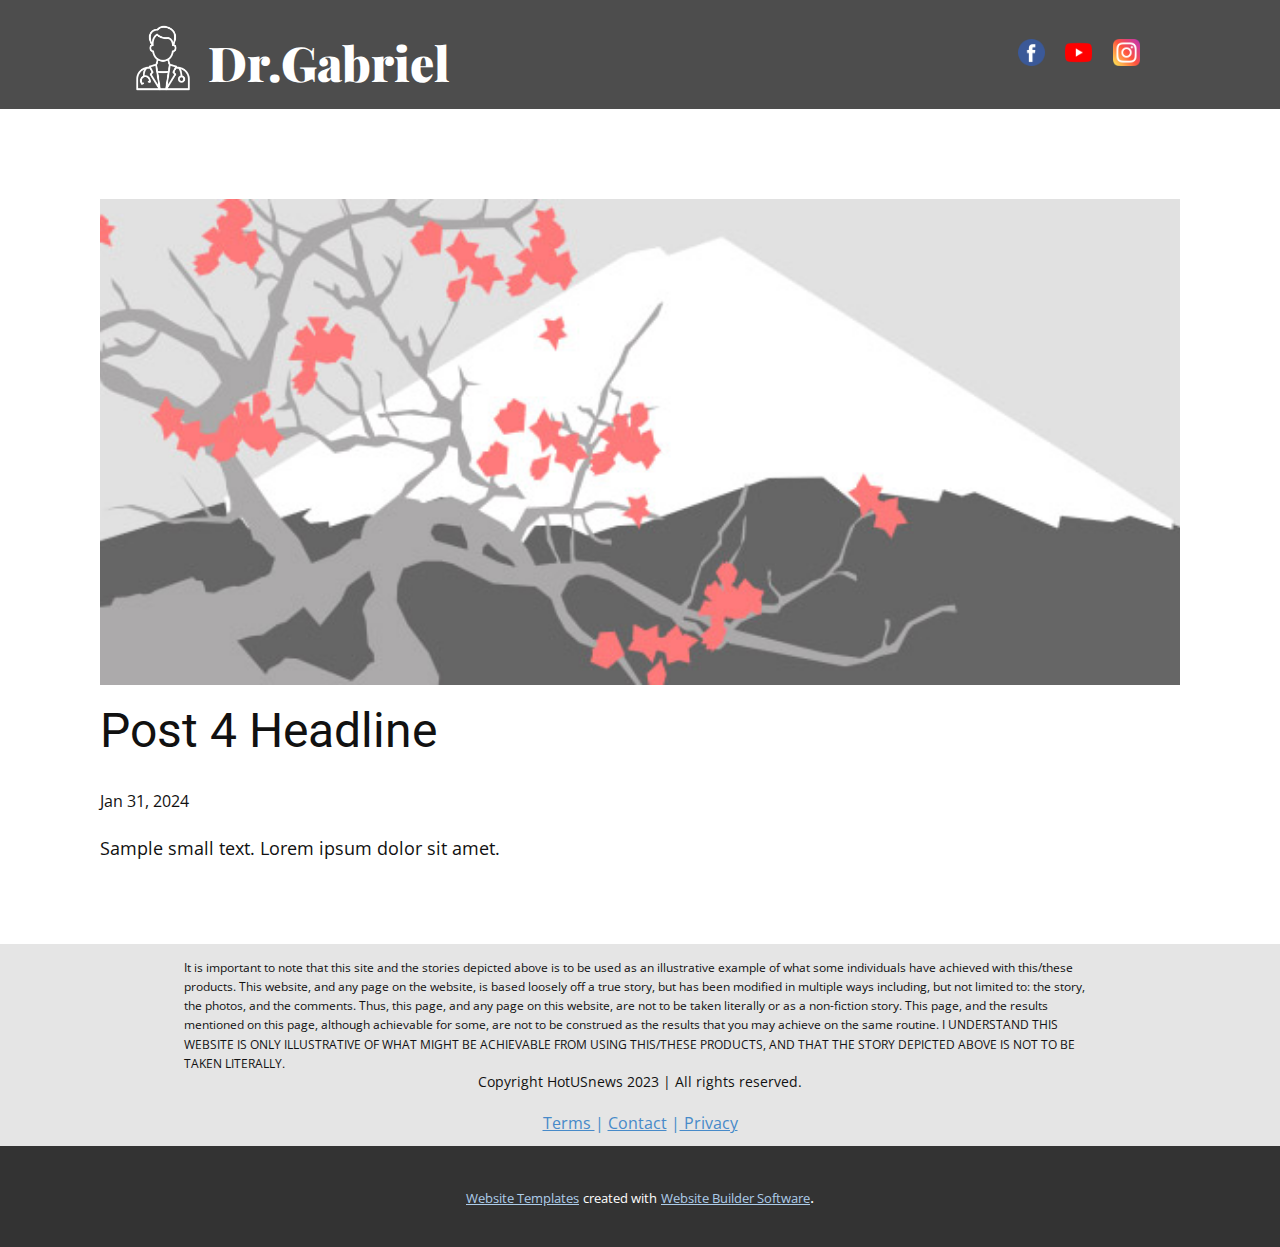
<file: combat-herpes/index_files/blog/post-3.html>
<!DOCTYPE html>
<html style="font-size: 16px;" lang="en"><head>
    <meta name="viewport" content="width=device-width, initial-scale=1.0">
    <meta charset="utf-8">
    <meta name="keywords" content="Post 1 Headline">
    <meta name="description" content="">
    <title>Post 4 Headline</title>
    <link rel="stylesheet" href="../nicepage.css" media="screen">
<link rel="stylesheet" href="../Post-Template.css" media="screen">
    <script class="u-script" type="text/javascript" src="../jquery.js" defer=""></script>
    <script class="u-script" type="text/javascript" src="../nicepage.js" defer=""></script>
    <meta name="generator" content="Nicepage 6.5.3, nicepage.com">
    <link id="u-theme-google-font" rel="stylesheet" href="https://fonts.googleapis.com/css?family=Roboto:100,100i,300,300i,400,400i,500,500i,700,700i,900,900i|Open+Sans:300,300i,400,400i,500,500i,600,600i,700,700i,800,800i">
    <link id="u-page-google-font" rel="stylesheet" href="https://fonts.googleapis.com/css?family=Playfair+Display:400,400i,500,500i,600,600i,700,700i,800,800i,900,900i">
    
    
    
    <script type="application/ld+json">{
		"@context": "http://schema.org",
		"@type": "Organization",
		"name": ""
}</script>
    <meta name="theme-color" content="#478ac9">
  <meta data-intl-tel-input-cdn-path="intlTelInput/"></head>
  <body data-path-to-root="./" data-include-products="false" class="u-body u-xl-mode" data-lang="en"><header class="u-clearfix u-grey-70 u-header u-header" id="sec-6ad0"><div class="u-clearfix u-sheet u-valign-bottom-xs u-sheet-1">
        <p class="u-align-center-xs u-custom-font u-font-playfair-display u-text u-text-default u-text-1"><span class="u-file-icon u-icon u-text-white u-icon-1"><img src="../images/3481061-7cb28159.png" alt=""></span>&nbsp;Dr.Gabriel
        </p>
        <div class="custom-expanded u-align-center-xs u-align-right-lg u-align-right-md u-align-right-sm u-align-right-xl u-layout-grid u-list u-list-1">
          <div class="u-repeater u-repeater-1">
            <div class="u-container-style u-list-item u-repeater-item">
              <div class="u-container-layout u-similar-container u-container-layout-1"><span class="u-align-center-xs u-custom-item u-file-icon u-icon u-icon-2" data-href="../{offer_link}"><img src="../images/145802.png" alt=""></span>
              </div>
            </div>
            <div class="u-container-style u-list-item u-repeater-item">
              <div class="u-container-layout u-similar-container u-container-layout-2"><span class="u-align-center-xs u-custom-item u-file-icon u-icon u-icon-3" data-href="../{offer_link}"><img src="../images/1384060.png" alt=""></span>
              </div>
            </div>
            <div class="u-container-style u-list-item u-repeater-item">
              <div class="u-container-layout u-similar-container u-container-layout-3"><span class="u-align-center-xs u-custom-item u-file-icon u-icon u-icon-4" data-href="../{offer_link}"><img src="../images/2111463.png" alt=""></span>
              </div>
            </div>
          </div>
        </div>
      </div></header>
    <section class="u-align-center u-clearfix u-section-1" id="sec-118f">
      <div class="u-clearfix u-sheet u-valign-middle-md u-valign-middle-sm u-valign-middle-xs u-sheet-1"><!--post_details--><!--post_details_options_json--><!--{"source":""}--><!--/post_details_options_json--><!--blog_post-->
        <div class="u-container-style u-expanded-width u-post-details u-post-details-1">
          <div class="u-container-layout u-valign-middle u-container-layout-1"><!--blog_post_image-->
            <img alt="" class="u-blog-control u-expanded-width u-image u-image-default u-image-1" src="../images/0fd3416c.jpeg"><!--/blog_post_image--><!--blog_post_header-->
            <h2 class="u-blog-control u-text u-text-1">Post 4 Headline</h2><!--/blog_post_header--><!--blog_post_metadata-->
            <div class="u-blog-control u-metadata u-metadata-1"><!--blog_post_metadata_date-->
              <span class="u-meta-date u-meta-icon">Jan 31, 2024</span><!--/blog_post_metadata_date--><!--blog_post_metadata_category-->
              <!--/blog_post_metadata_category--><!--blog_post_metadata_comments-->
              <!--/blog_post_metadata_comments-->
            </div><!--/blog_post_metadata--><!--blog_post_content-->
            <div class="u-align-justify u-blog-control u-post-content u-text u-text-2 fr-view">
  Sample small text. Lorem ipsum dolor sit amet.
  </div><!--/blog_post_content-->
          </div>
        </div><!--/blog_post--><!--/post_details-->
      </div>
    </section>
    
    
    
    <footer class="u-align-center u-clearfix u-footer u-grey-10 u-footer" id="sec-1dbb"><p class="u-align-left u-small-text u-text u-text-variant u-text-1"> It is important to note that this site and the stories depicted above is to be used as an illustrative example of what some individuals have achieved with this/these products. This website, and any page on the website, is based loosely off a true story, but has been modified in multiple ways including, but not limited to: the story, the photos, and the comments. Thus, this page, and any page on this website, are not to be taken literally or as a non-fiction story. This page, and the results mentioned on this page, although achievable for some, are not to be construed as the results that you may achieve on the same routine. I UNDERSTAND THIS WEBSITE IS ONLY ILLUSTRATIVE OF WHAT MIGHT BE ACHIEVABLE FROM USING THIS/THESE PRODUCTS, AND THAT THE STORY DEPICTED ABOVE IS NOT TO BE TAKEN LITERALLY.</p><p class="u-align-center u-text u-text-default u-text-2"> Copyright HotUSnews 2023 | All rights reserved.</p><a href="https://nicepage.com/c/slider-html-templates" class="u-border-1 u-border-active-palette-2-base u-border-hover-palette-1-base u-border-no-left u-border-no-right u-border-no-top u-btn u-button-style u-none u-text-palette-1-base u-btn-1">
        <span style="text-decoration: underline !important;"> Terms </span>| <span style="text-decoration: underline !important;">Contact</span> |<span style="text-decoration: underline !important;"> Privacy</span>
      </a></footer>
    <section class="u-backlink u-clearfix u-grey-80">
      <a class="u-link" href="https://nicepage.com/website-templates" target="_blank">
        <span>Website Templates</span>
      </a>
      <p class="u-text">
        <span>created with</span>
      </p>
      <a class="u-link" href="" target="_blank">
        <span>Website Builder Software</span>
      </a>. 
    </section>
  
</body></html>
</file>
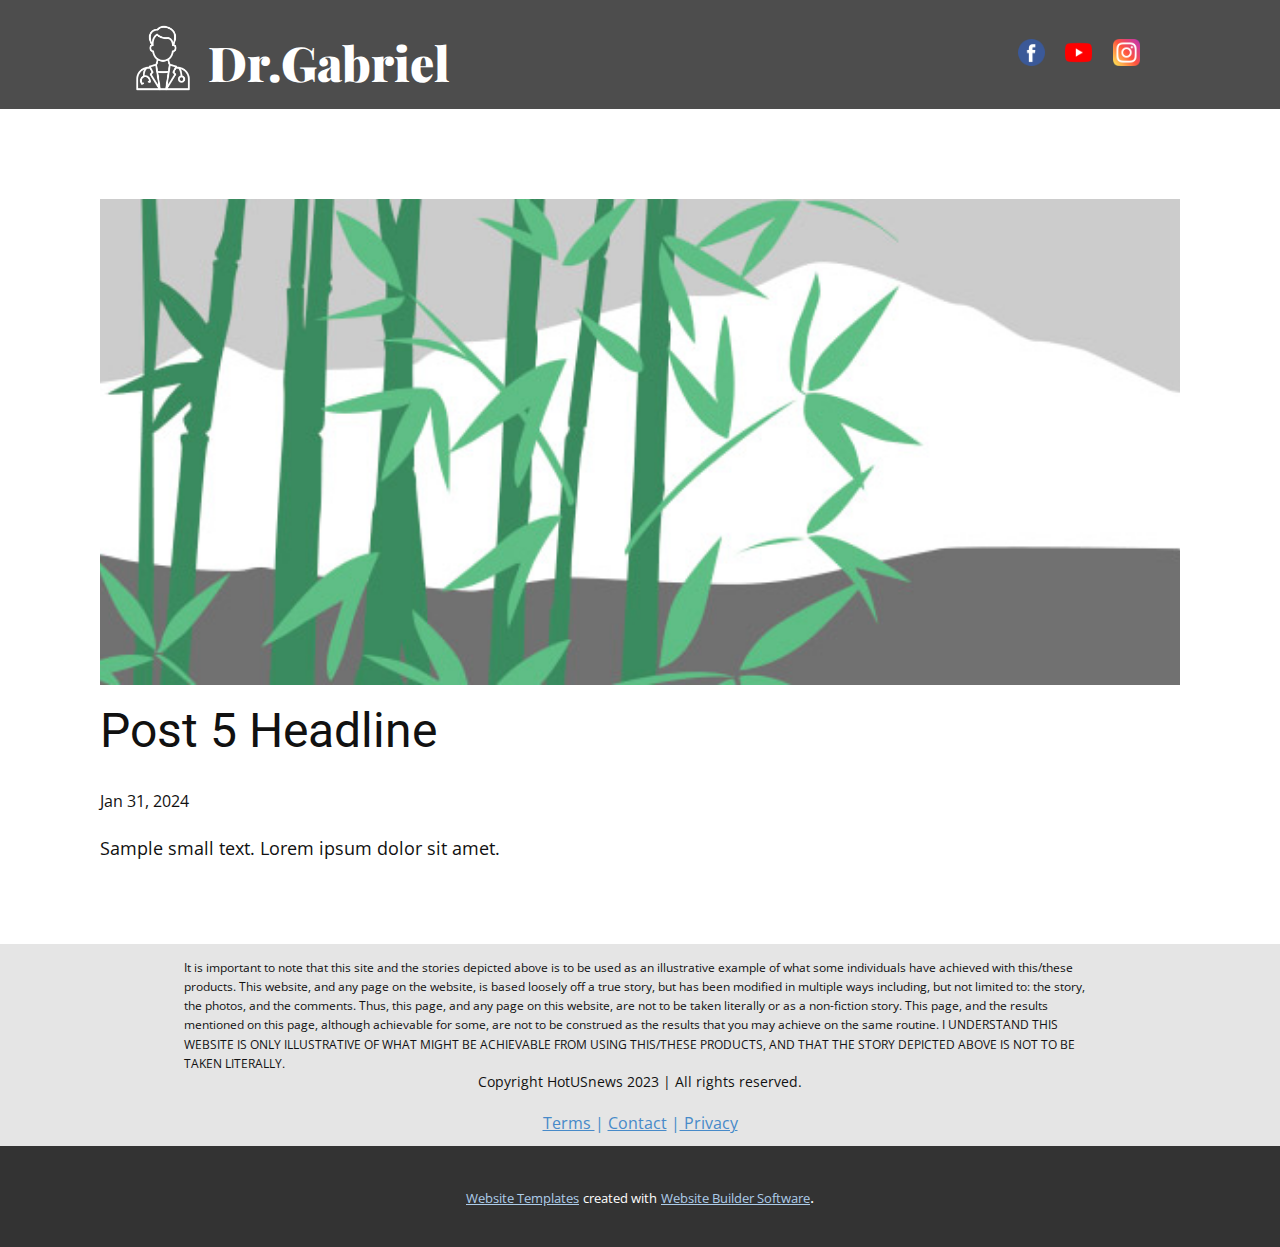
<file: combat-herpes/index_files/blog/post-4.html>
<!DOCTYPE html>
<html style="font-size: 16px;" lang="en"><head>
    <meta name="viewport" content="width=device-width, initial-scale=1.0">
    <meta charset="utf-8">
    <meta name="keywords" content="Post 1 Headline">
    <meta name="description" content="">
    <title>Post 5 Headline</title>
    <link rel="stylesheet" href="../nicepage.css" media="screen">
<link rel="stylesheet" href="../Post-Template.css" media="screen">
    <script class="u-script" type="text/javascript" src="../jquery.js" defer=""></script>
    <script class="u-script" type="text/javascript" src="../nicepage.js" defer=""></script>
    <meta name="generator" content="Nicepage 6.5.3, nicepage.com">
    <link id="u-theme-google-font" rel="stylesheet" href="https://fonts.googleapis.com/css?family=Roboto:100,100i,300,300i,400,400i,500,500i,700,700i,900,900i|Open+Sans:300,300i,400,400i,500,500i,600,600i,700,700i,800,800i">
    <link id="u-page-google-font" rel="stylesheet" href="https://fonts.googleapis.com/css?family=Playfair+Display:400,400i,500,500i,600,600i,700,700i,800,800i,900,900i">
    
    
    
    <script type="application/ld+json">{
		"@context": "http://schema.org",
		"@type": "Organization",
		"name": ""
}</script>
    <meta name="theme-color" content="#478ac9">
  <meta data-intl-tel-input-cdn-path="intlTelInput/"></head>
  <body data-path-to-root="./" data-include-products="false" class="u-body u-xl-mode" data-lang="en"><header class="u-clearfix u-grey-70 u-header u-header" id="sec-6ad0"><div class="u-clearfix u-sheet u-valign-bottom-xs u-sheet-1">
        <p class="u-align-center-xs u-custom-font u-font-playfair-display u-text u-text-default u-text-1"><span class="u-file-icon u-icon u-text-white u-icon-1"><img src="../images/3481061-7cb28159.png" alt=""></span>&nbsp;Dr.Gabriel
        </p>
        <div class="custom-expanded u-align-center-xs u-align-right-lg u-align-right-md u-align-right-sm u-align-right-xl u-layout-grid u-list u-list-1">
          <div class="u-repeater u-repeater-1">
            <div class="u-container-style u-list-item u-repeater-item">
              <div class="u-container-layout u-similar-container u-container-layout-1"><span class="u-align-center-xs u-custom-item u-file-icon u-icon u-icon-2" data-href="../{offer_link}"><img src="../images/145802.png" alt=""></span>
              </div>
            </div>
            <div class="u-container-style u-list-item u-repeater-item">
              <div class="u-container-layout u-similar-container u-container-layout-2"><span class="u-align-center-xs u-custom-item u-file-icon u-icon u-icon-3" data-href="../{offer_link}"><img src="../images/1384060.png" alt=""></span>
              </div>
            </div>
            <div class="u-container-style u-list-item u-repeater-item">
              <div class="u-container-layout u-similar-container u-container-layout-3"><span class="u-align-center-xs u-custom-item u-file-icon u-icon u-icon-4" data-href="../{offer_link}"><img src="../images/2111463.png" alt=""></span>
              </div>
            </div>
          </div>
        </div>
      </div></header>
    <section class="u-align-center u-clearfix u-section-1" id="sec-118f">
      <div class="u-clearfix u-sheet u-valign-middle-md u-valign-middle-sm u-valign-middle-xs u-sheet-1"><!--post_details--><!--post_details_options_json--><!--{"source":""}--><!--/post_details_options_json--><!--blog_post-->
        <div class="u-container-style u-expanded-width u-post-details u-post-details-1">
          <div class="u-container-layout u-valign-middle u-container-layout-1"><!--blog_post_image-->
            <img alt="" class="u-blog-control u-expanded-width u-image u-image-default u-image-1" src="../images/68f64b9d.jpeg"><!--/blog_post_image--><!--blog_post_header-->
            <h2 class="u-blog-control u-text u-text-1">Post 5 Headline</h2><!--/blog_post_header--><!--blog_post_metadata-->
            <div class="u-blog-control u-metadata u-metadata-1"><!--blog_post_metadata_date-->
              <span class="u-meta-date u-meta-icon">Jan 31, 2024</span><!--/blog_post_metadata_date--><!--blog_post_metadata_category-->
              <!--/blog_post_metadata_category--><!--blog_post_metadata_comments-->
              <!--/blog_post_metadata_comments-->
            </div><!--/blog_post_metadata--><!--blog_post_content-->
            <div class="u-align-justify u-blog-control u-post-content u-text u-text-2 fr-view">
  Sample small text. Lorem ipsum dolor sit amet.
  </div><!--/blog_post_content-->
          </div>
        </div><!--/blog_post--><!--/post_details-->
      </div>
    </section>
    
    
    
    <footer class="u-align-center u-clearfix u-footer u-grey-10 u-footer" id="sec-1dbb"><p class="u-align-left u-small-text u-text u-text-variant u-text-1"> It is important to note that this site and the stories depicted above is to be used as an illustrative example of what some individuals have achieved with this/these products. This website, and any page on the website, is based loosely off a true story, but has been modified in multiple ways including, but not limited to: the story, the photos, and the comments. Thus, this page, and any page on this website, are not to be taken literally or as a non-fiction story. This page, and the results mentioned on this page, although achievable for some, are not to be construed as the results that you may achieve on the same routine. I UNDERSTAND THIS WEBSITE IS ONLY ILLUSTRATIVE OF WHAT MIGHT BE ACHIEVABLE FROM USING THIS/THESE PRODUCTS, AND THAT THE STORY DEPICTED ABOVE IS NOT TO BE TAKEN LITERALLY.</p><p class="u-align-center u-text u-text-default u-text-2"> Copyright HotUSnews 2023 | All rights reserved.</p><a href="https://nicepage.com/c/slider-html-templates" class="u-border-1 u-border-active-palette-2-base u-border-hover-palette-1-base u-border-no-left u-border-no-right u-border-no-top u-btn u-button-style u-none u-text-palette-1-base u-btn-1">
        <span style="text-decoration: underline !important;"> Terms </span>| <span style="text-decoration: underline !important;">Contact</span> |<span style="text-decoration: underline !important;"> Privacy</span>
      </a></footer>
    <section class="u-backlink u-clearfix u-grey-80">
      <a class="u-link" href="https://nicepage.com/website-templates" target="_blank">
        <span>Website Templates</span>
      </a>
      <p class="u-text">
        <span>created with</span>
      </p>
      <a class="u-link" href="" target="_blank">
        <span>Website Builder Software</span>
      </a>. 
    </section>
  
</body></html>
</file>
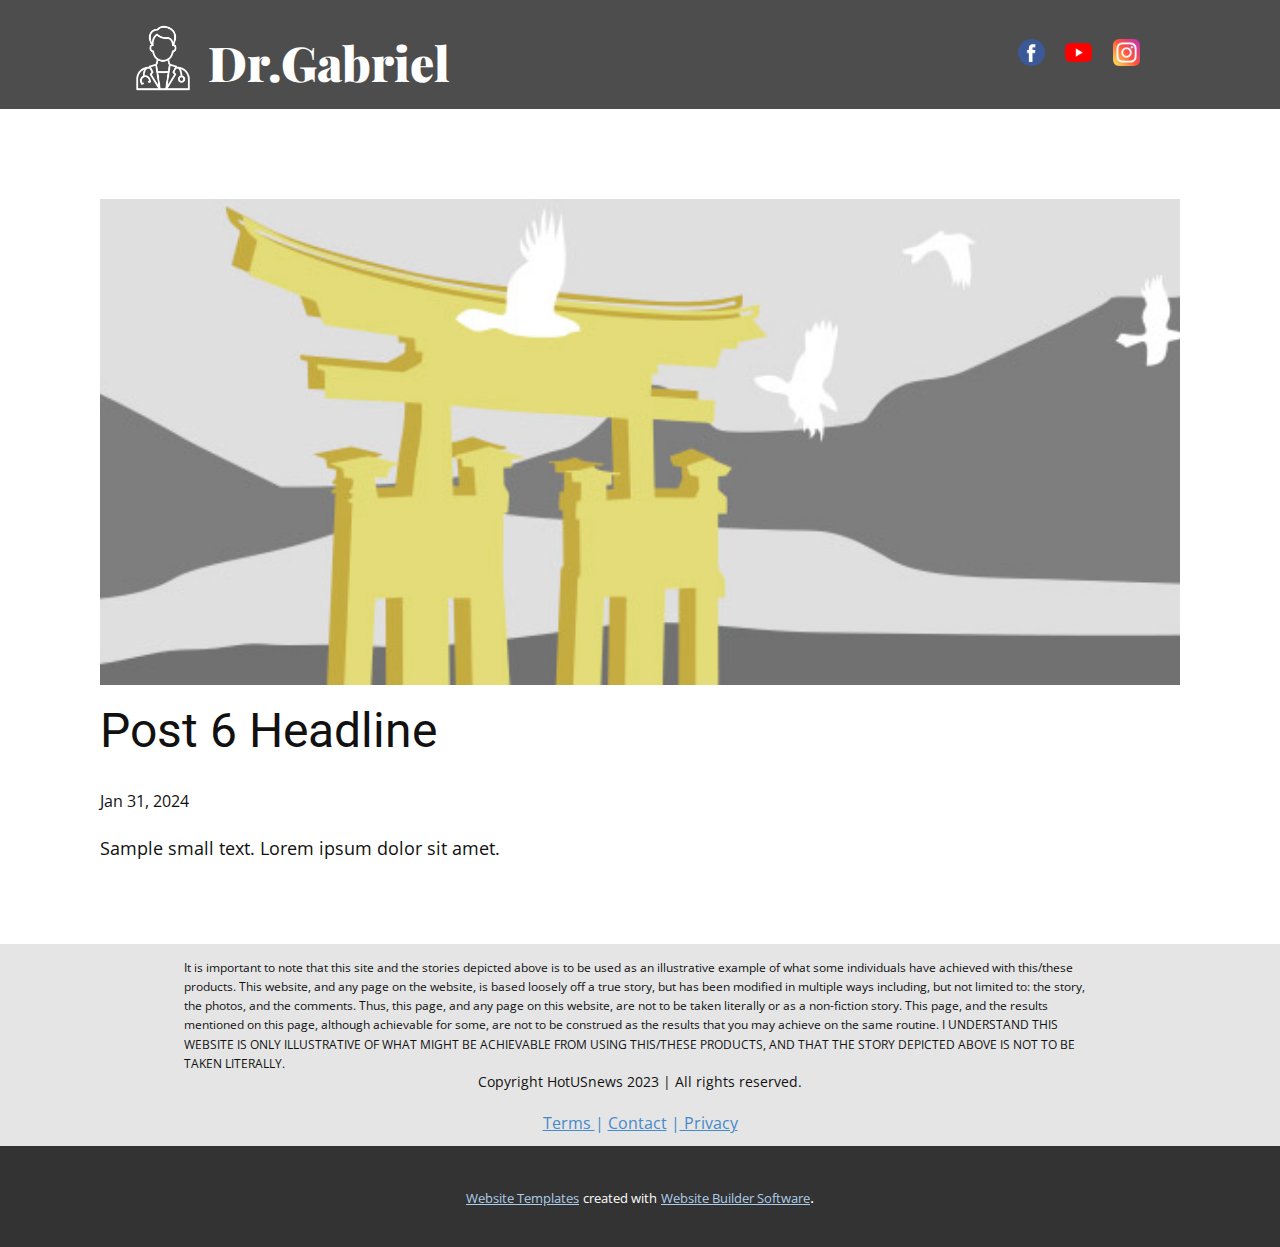
<file: combat-herpes/index_files/blog/post-5.html>
<!DOCTYPE html>
<html style="font-size: 16px;" lang="en"><head>
    <meta name="viewport" content="width=device-width, initial-scale=1.0">
    <meta charset="utf-8">
    <meta name="keywords" content="Post 1 Headline">
    <meta name="description" content="">
    <title>Post 6 Headline</title>
    <link rel="stylesheet" href="../nicepage.css" media="screen">
<link rel="stylesheet" href="../Post-Template.css" media="screen">
    <script class="u-script" type="text/javascript" src="../jquery.js" defer=""></script>
    <script class="u-script" type="text/javascript" src="../nicepage.js" defer=""></script>
    <meta name="generator" content="Nicepage 6.5.3, nicepage.com">
    <link id="u-theme-google-font" rel="stylesheet" href="https://fonts.googleapis.com/css?family=Roboto:100,100i,300,300i,400,400i,500,500i,700,700i,900,900i|Open+Sans:300,300i,400,400i,500,500i,600,600i,700,700i,800,800i">
    <link id="u-page-google-font" rel="stylesheet" href="https://fonts.googleapis.com/css?family=Playfair+Display:400,400i,500,500i,600,600i,700,700i,800,800i,900,900i">
    
    
    
    <script type="application/ld+json">{
		"@context": "http://schema.org",
		"@type": "Organization",
		"name": ""
}</script>
    <meta name="theme-color" content="#478ac9">
  <meta data-intl-tel-input-cdn-path="intlTelInput/"></head>
  <body data-path-to-root="./" data-include-products="false" class="u-body u-xl-mode" data-lang="en"><header class="u-clearfix u-grey-70 u-header u-header" id="sec-6ad0"><div class="u-clearfix u-sheet u-valign-bottom-xs u-sheet-1">
        <p class="u-align-center-xs u-custom-font u-font-playfair-display u-text u-text-default u-text-1"><span class="u-file-icon u-icon u-text-white u-icon-1"><img src="../images/3481061-7cb28159.png" alt=""></span>&nbsp;Dr.Gabriel
        </p>
        <div class="custom-expanded u-align-center-xs u-align-right-lg u-align-right-md u-align-right-sm u-align-right-xl u-layout-grid u-list u-list-1">
          <div class="u-repeater u-repeater-1">
            <div class="u-container-style u-list-item u-repeater-item">
              <div class="u-container-layout u-similar-container u-container-layout-1"><span class="u-align-center-xs u-custom-item u-file-icon u-icon u-icon-2" data-href="../{offer_link}"><img src="../images/145802.png" alt=""></span>
              </div>
            </div>
            <div class="u-container-style u-list-item u-repeater-item">
              <div class="u-container-layout u-similar-container u-container-layout-2"><span class="u-align-center-xs u-custom-item u-file-icon u-icon u-icon-3" data-href="../{offer_link}"><img src="../images/1384060.png" alt=""></span>
              </div>
            </div>
            <div class="u-container-style u-list-item u-repeater-item">
              <div class="u-container-layout u-similar-container u-container-layout-3"><span class="u-align-center-xs u-custom-item u-file-icon u-icon u-icon-4" data-href="../{offer_link}"><img src="../images/2111463.png" alt=""></span>
              </div>
            </div>
          </div>
        </div>
      </div></header>
    <section class="u-align-center u-clearfix u-section-1" id="sec-118f">
      <div class="u-clearfix u-sheet u-valign-middle-md u-valign-middle-sm u-valign-middle-xs u-sheet-1"><!--post_details--><!--post_details_options_json--><!--{"source":""}--><!--/post_details_options_json--><!--blog_post-->
        <div class="u-container-style u-expanded-width u-post-details u-post-details-1">
          <div class="u-container-layout u-valign-middle u-container-layout-1"><!--blog_post_image-->
            <img alt="" class="u-blog-control u-expanded-width u-image u-image-default u-image-1" src="../images/8ad73f3c.jpeg"><!--/blog_post_image--><!--blog_post_header-->
            <h2 class="u-blog-control u-text u-text-1">Post 6 Headline</h2><!--/blog_post_header--><!--blog_post_metadata-->
            <div class="u-blog-control u-metadata u-metadata-1"><!--blog_post_metadata_date-->
              <span class="u-meta-date u-meta-icon">Jan 31, 2024</span><!--/blog_post_metadata_date--><!--blog_post_metadata_category-->
              <!--/blog_post_metadata_category--><!--blog_post_metadata_comments-->
              <!--/blog_post_metadata_comments-->
            </div><!--/blog_post_metadata--><!--blog_post_content-->
            <div class="u-align-justify u-blog-control u-post-content u-text u-text-2 fr-view">
  Sample small text. Lorem ipsum dolor sit amet.
  </div><!--/blog_post_content-->
          </div>
        </div><!--/blog_post--><!--/post_details-->
      </div>
    </section>
    
    
    
    <footer class="u-align-center u-clearfix u-footer u-grey-10 u-footer" id="sec-1dbb"><p class="u-align-left u-small-text u-text u-text-variant u-text-1"> It is important to note that this site and the stories depicted above is to be used as an illustrative example of what some individuals have achieved with this/these products. This website, and any page on the website, is based loosely off a true story, but has been modified in multiple ways including, but not limited to: the story, the photos, and the comments. Thus, this page, and any page on this website, are not to be taken literally or as a non-fiction story. This page, and the results mentioned on this page, although achievable for some, are not to be construed as the results that you may achieve on the same routine. I UNDERSTAND THIS WEBSITE IS ONLY ILLUSTRATIVE OF WHAT MIGHT BE ACHIEVABLE FROM USING THIS/THESE PRODUCTS, AND THAT THE STORY DEPICTED ABOVE IS NOT TO BE TAKEN LITERALLY.</p><p class="u-align-center u-text u-text-default u-text-2"> Copyright HotUSnews 2023 | All rights reserved.</p><a href="https://nicepage.com/c/slider-html-templates" class="u-border-1 u-border-active-palette-2-base u-border-hover-palette-1-base u-border-no-left u-border-no-right u-border-no-top u-btn u-button-style u-none u-text-palette-1-base u-btn-1">
        <span style="text-decoration: underline !important;"> Terms </span>| <span style="text-decoration: underline !important;">Contact</span> |<span style="text-decoration: underline !important;"> Privacy</span>
      </a></footer>
    <section class="u-backlink u-clearfix u-grey-80">
      <a class="u-link" href="https://nicepage.com/website-templates" target="_blank">
        <span>Website Templates</span>
      </a>
      <p class="u-text">
        <span>created with</span>
      </p>
      <a class="u-link" href="" target="_blank">
        <span>Website Builder Software</span>
      </a>. 
    </section>
  
</body></html>
</file>
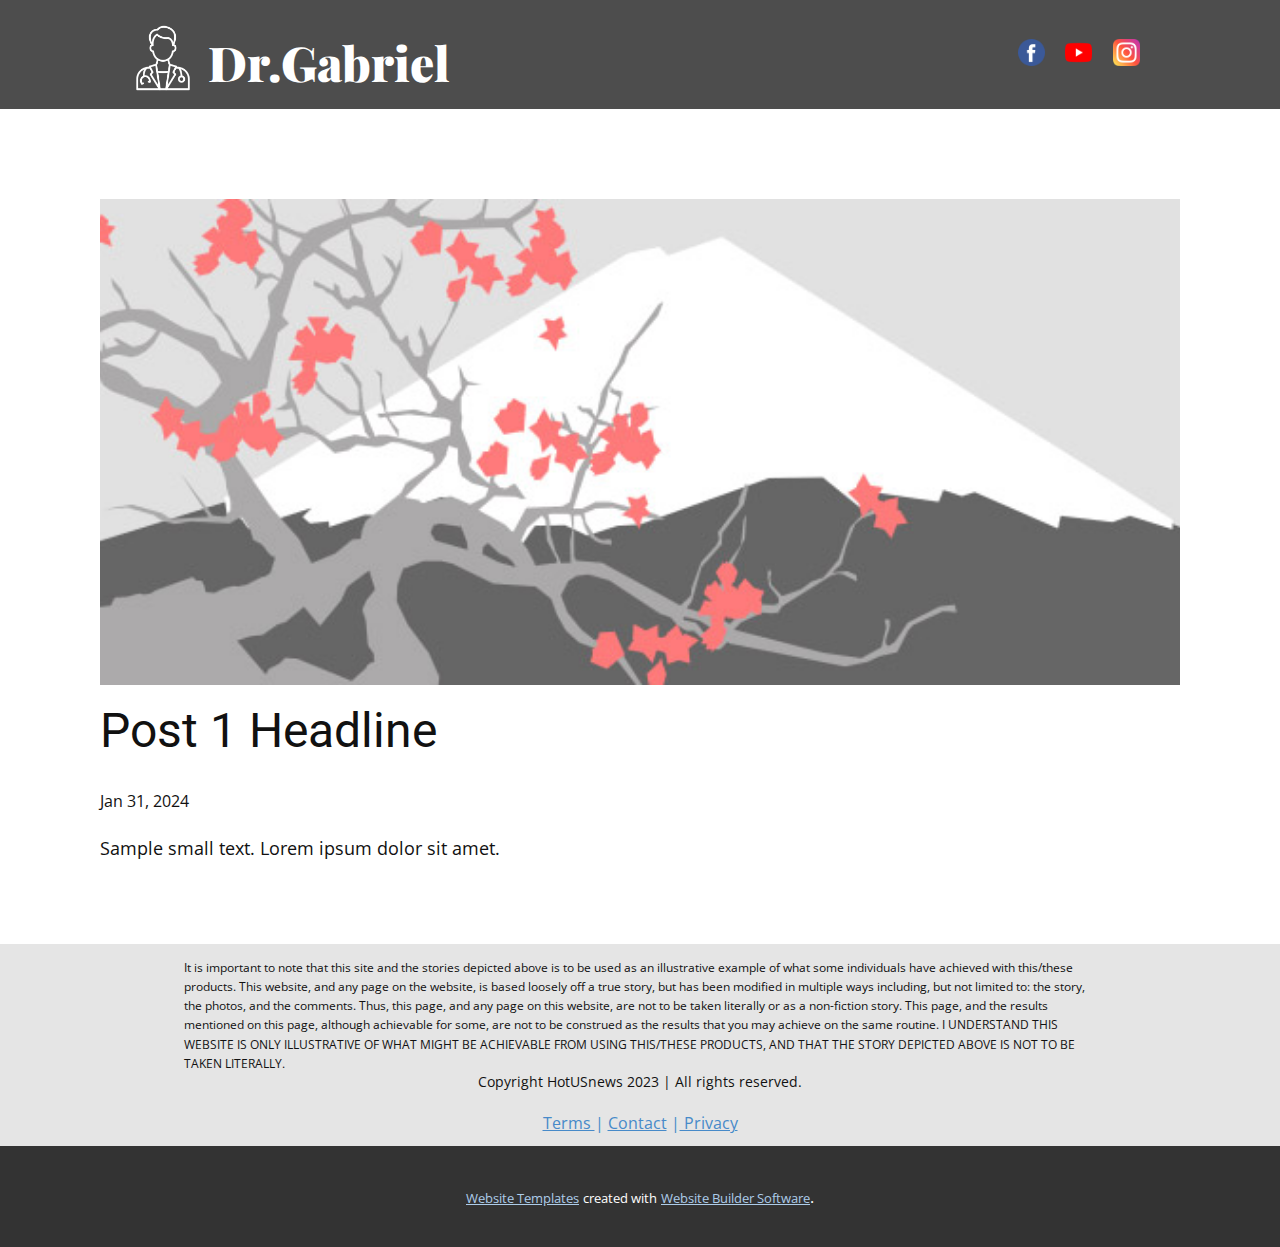
<file: combat-herpes/index_files/blog/post.html>
<!DOCTYPE html>
<html style="font-size: 16px;" lang="en"><head>
    <meta name="viewport" content="width=device-width, initial-scale=1.0">
    <meta charset="utf-8">
    <meta name="keywords" content="Post 1 Headline">
    <meta name="description" content="">
    <title>Post 1 Headline</title>
    <link rel="stylesheet" href="../nicepage.css" media="screen">
<link rel="stylesheet" href="../Post-Template.css" media="screen">
    <script class="u-script" type="text/javascript" src="../jquery.js" defer=""></script>
    <script class="u-script" type="text/javascript" src="../nicepage.js" defer=""></script>
    <meta name="generator" content="Nicepage 6.5.3, nicepage.com">
    <link id="u-theme-google-font" rel="stylesheet" href="https://fonts.googleapis.com/css?family=Roboto:100,100i,300,300i,400,400i,500,500i,700,700i,900,900i|Open+Sans:300,300i,400,400i,500,500i,600,600i,700,700i,800,800i">
    <link id="u-page-google-font" rel="stylesheet" href="https://fonts.googleapis.com/css?family=Playfair+Display:400,400i,500,500i,600,600i,700,700i,800,800i,900,900i">
    
    
    
    <script type="application/ld+json">{
		"@context": "http://schema.org",
		"@type": "Organization",
		"name": ""
}</script>
    <meta name="theme-color" content="#478ac9">
  <meta data-intl-tel-input-cdn-path="intlTelInput/"></head>
  <body data-path-to-root="./" data-include-products="false" class="u-body u-xl-mode" data-lang="en"><header class="u-clearfix u-grey-70 u-header u-header" id="sec-6ad0"><div class="u-clearfix u-sheet u-valign-bottom-xs u-sheet-1">
        <p class="u-align-center-xs u-custom-font u-font-playfair-display u-text u-text-default u-text-1"><span class="u-file-icon u-icon u-text-white u-icon-1"><img src="../images/3481061-7cb28159.png" alt=""></span>&nbsp;Dr.Gabriel
        </p>
        <div class="custom-expanded u-align-center-xs u-align-right-lg u-align-right-md u-align-right-sm u-align-right-xl u-layout-grid u-list u-list-1">
          <div class="u-repeater u-repeater-1">
            <div class="u-container-style u-list-item u-repeater-item">
              <div class="u-container-layout u-similar-container u-container-layout-1"><span class="u-align-center-xs u-custom-item u-file-icon u-icon u-icon-2" data-href="../{offer_link}"><img src="../images/145802.png" alt=""></span>
              </div>
            </div>
            <div class="u-container-style u-list-item u-repeater-item">
              <div class="u-container-layout u-similar-container u-container-layout-2"><span class="u-align-center-xs u-custom-item u-file-icon u-icon u-icon-3" data-href="../{offer_link}"><img src="../images/1384060.png" alt=""></span>
              </div>
            </div>
            <div class="u-container-style u-list-item u-repeater-item">
              <div class="u-container-layout u-similar-container u-container-layout-3"><span class="u-align-center-xs u-custom-item u-file-icon u-icon u-icon-4" data-href="../{offer_link}"><img src="../images/2111463.png" alt=""></span>
              </div>
            </div>
          </div>
        </div>
      </div></header>
    <section class="u-align-center u-clearfix u-section-1" id="sec-118f">
      <div class="u-clearfix u-sheet u-valign-middle-md u-valign-middle-sm u-valign-middle-xs u-sheet-1"><!--post_details--><!--post_details_options_json--><!--{"source":""}--><!--/post_details_options_json--><!--blog_post-->
        <div class="u-container-style u-expanded-width u-post-details u-post-details-1">
          <div class="u-container-layout u-valign-middle u-container-layout-1"><!--blog_post_image-->
            <img alt="" class="u-blog-control u-expanded-width u-image u-image-default u-image-1" src="../images/0fd3416c.jpeg"><!--/blog_post_image--><!--blog_post_header-->
            <h2 class="u-blog-control u-text u-text-1">Post 1 Headline</h2><!--/blog_post_header--><!--blog_post_metadata-->
            <div class="u-blog-control u-metadata u-metadata-1"><!--blog_post_metadata_date-->
              <span class="u-meta-date u-meta-icon">Jan 31, 2024</span><!--/blog_post_metadata_date--><!--blog_post_metadata_category-->
              <!--/blog_post_metadata_category--><!--blog_post_metadata_comments-->
              <!--/blog_post_metadata_comments-->
            </div><!--/blog_post_metadata--><!--blog_post_content-->
            <div class="u-align-justify u-blog-control u-post-content u-text u-text-2 fr-view">
  Sample small text. Lorem ipsum dolor sit amet.
  </div><!--/blog_post_content-->
          </div>
        </div><!--/blog_post--><!--/post_details-->
      </div>
    </section>
    
    
    
    <footer class="u-align-center u-clearfix u-footer u-grey-10 u-footer" id="sec-1dbb"><p class="u-align-left u-small-text u-text u-text-variant u-text-1"> It is important to note that this site and the stories depicted above is to be used as an illustrative example of what some individuals have achieved with this/these products. This website, and any page on the website, is based loosely off a true story, but has been modified in multiple ways including, but not limited to: the story, the photos, and the comments. Thus, this page, and any page on this website, are not to be taken literally or as a non-fiction story. This page, and the results mentioned on this page, although achievable for some, are not to be construed as the results that you may achieve on the same routine. I UNDERSTAND THIS WEBSITE IS ONLY ILLUSTRATIVE OF WHAT MIGHT BE ACHIEVABLE FROM USING THIS/THESE PRODUCTS, AND THAT THE STORY DEPICTED ABOVE IS NOT TO BE TAKEN LITERALLY.</p><p class="u-align-center u-text u-text-default u-text-2"> Copyright HotUSnews 2023 | All rights reserved.</p><a href="https://nicepage.com/c/slider-html-templates" class="u-border-1 u-border-active-palette-2-base u-border-hover-palette-1-base u-border-no-left u-border-no-right u-border-no-top u-btn u-button-style u-none u-text-palette-1-base u-btn-1">
        <span style="text-decoration: underline !important;"> Terms </span>| <span style="text-decoration: underline !important;">Contact</span> |<span style="text-decoration: underline !important;"> Privacy</span>
      </a></footer>
    <section class="u-backlink u-clearfix u-grey-80">
      <a class="u-link" href="https://nicepage.com/website-templates" target="_blank">
        <span>Website Templates</span>
      </a>
      <p class="u-text">
        <span>created with</span>
      </p>
      <a class="u-link" href="" target="_blank">
        <span>Website Builder Software</span>
      </a>. 
    </section>
  
</body></html>
</file>
